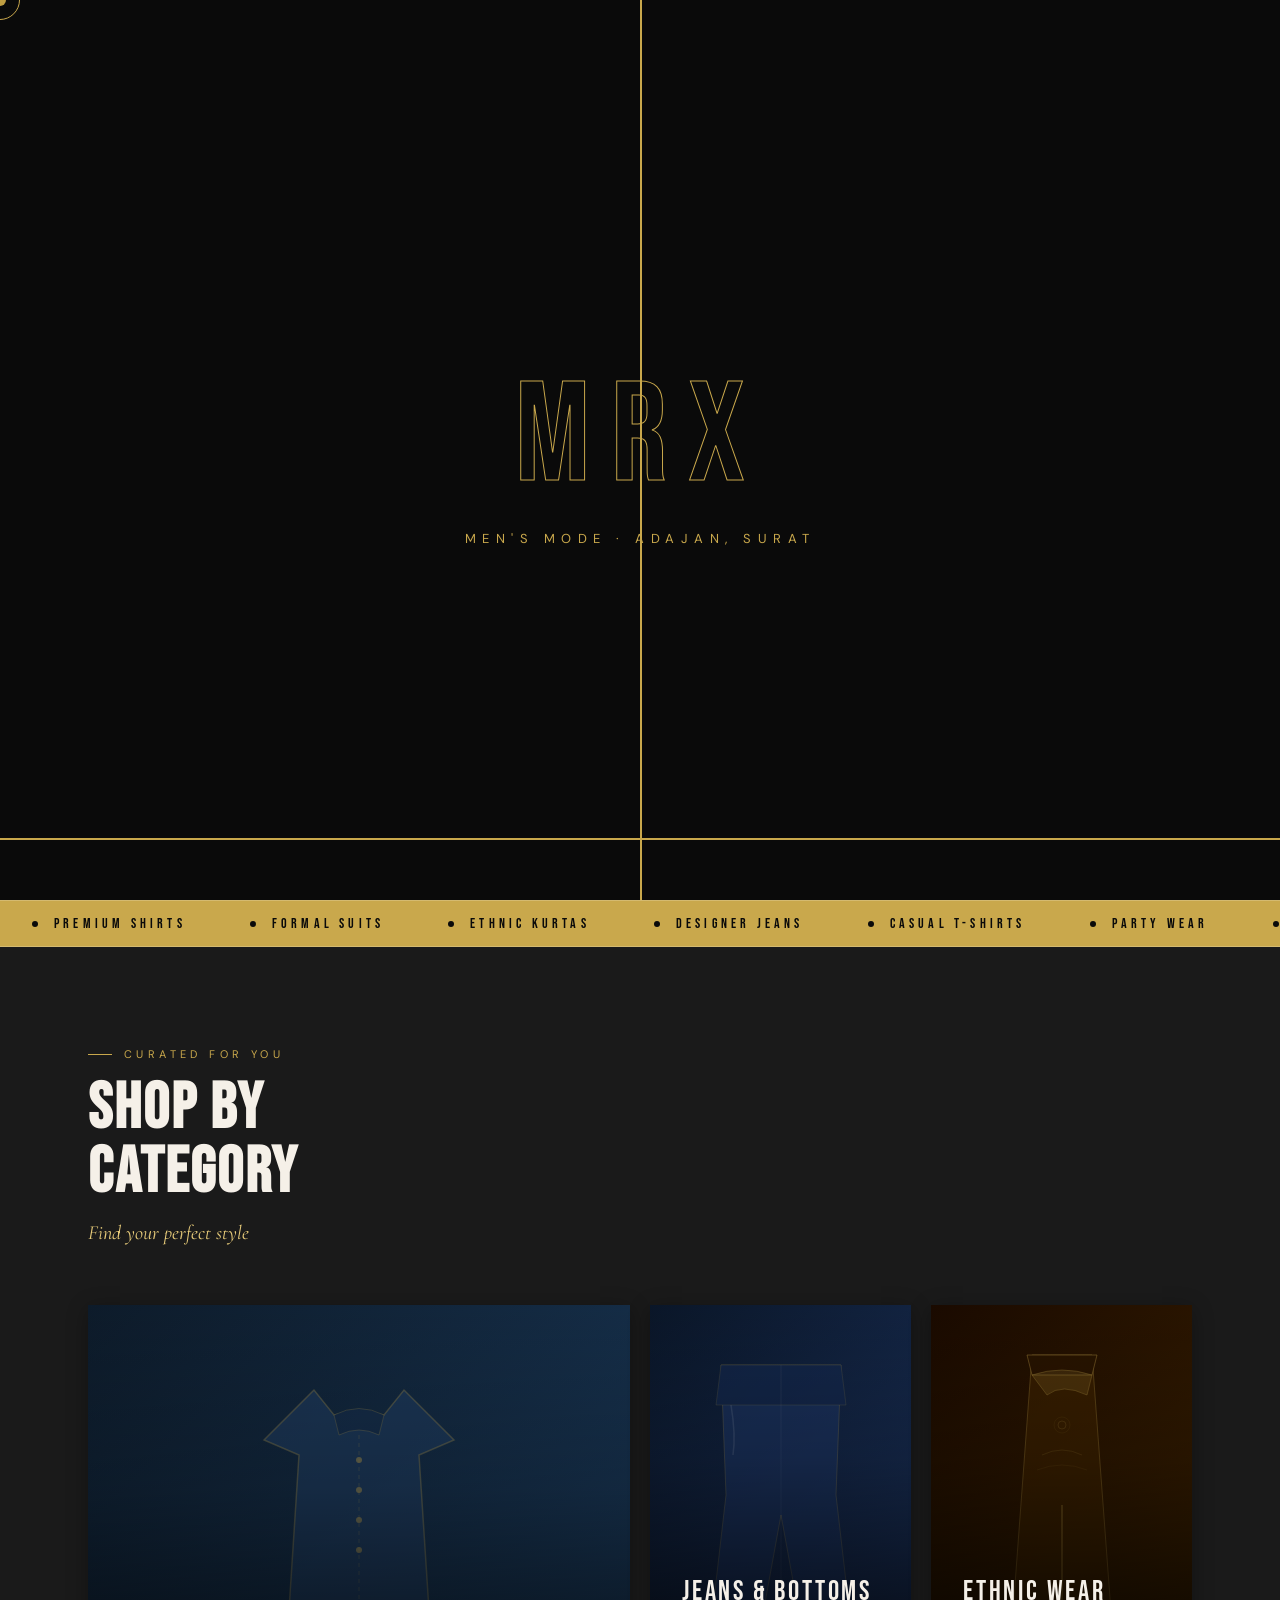
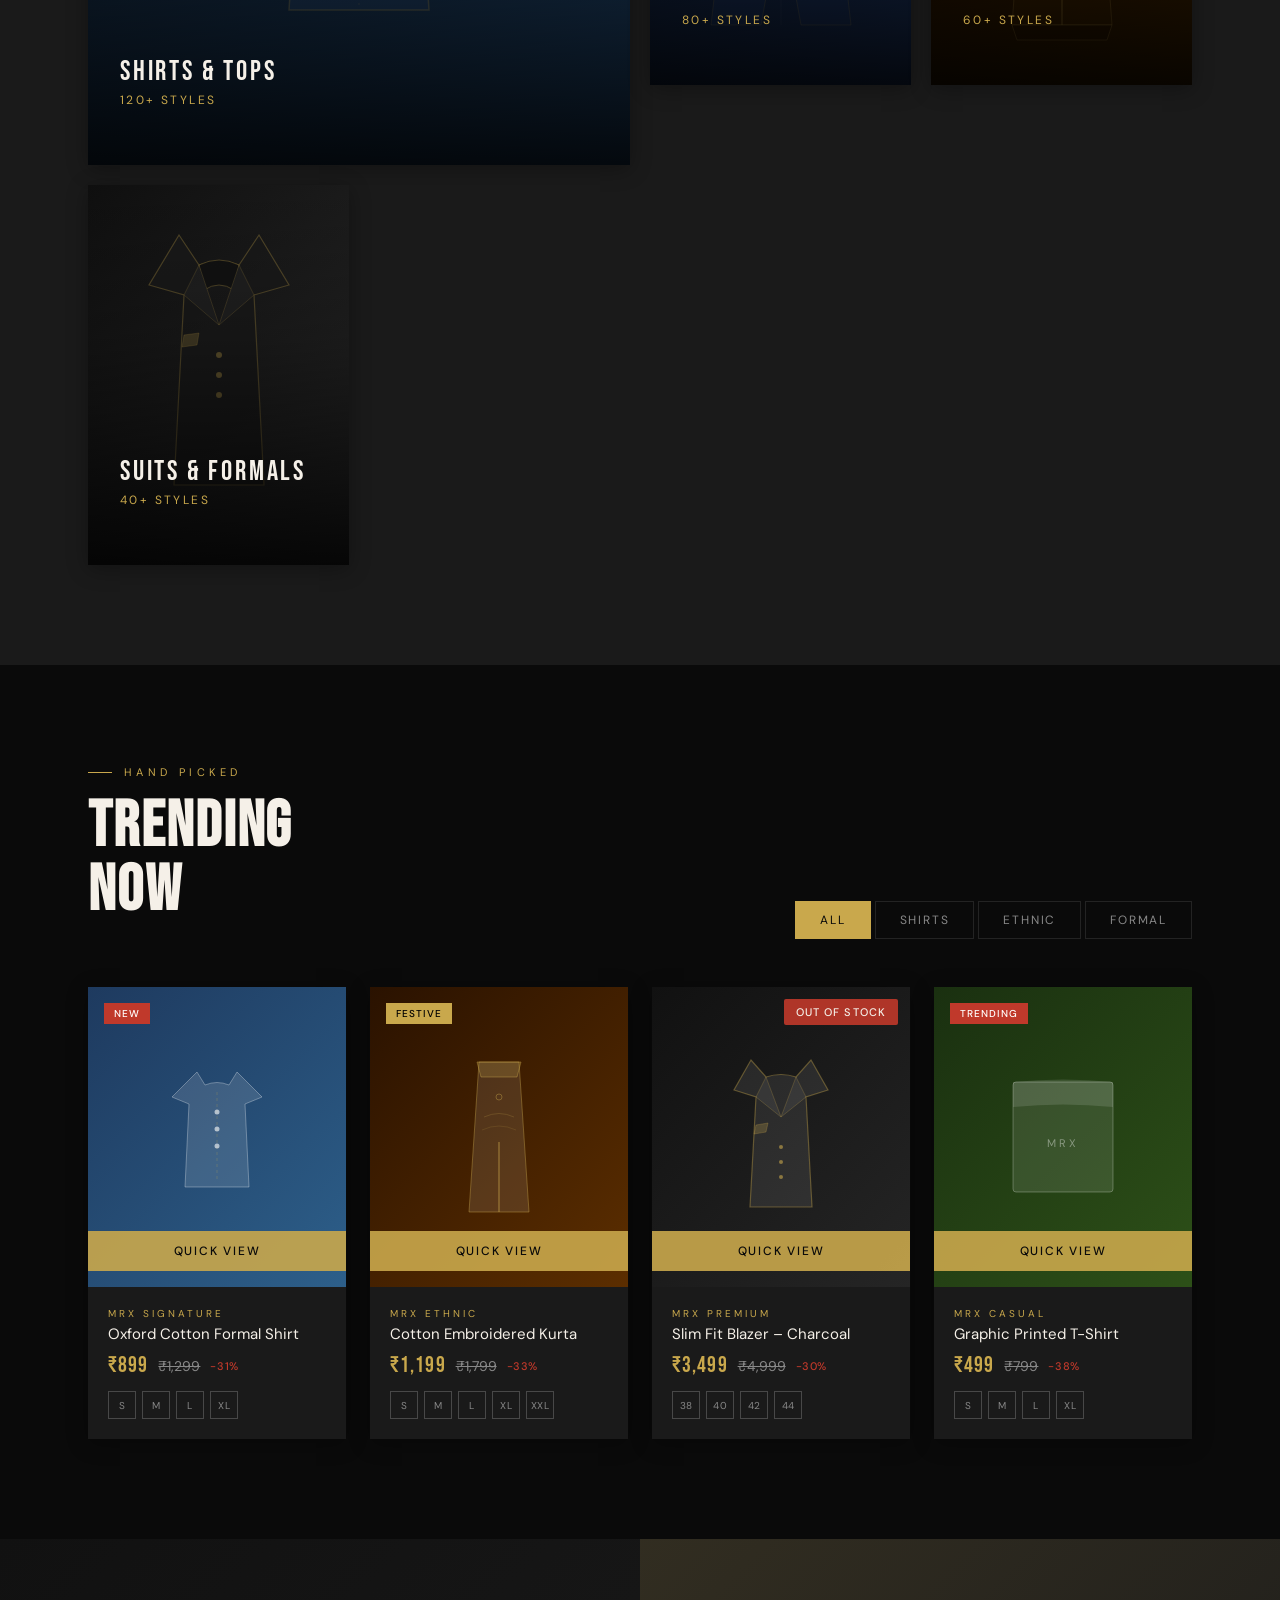
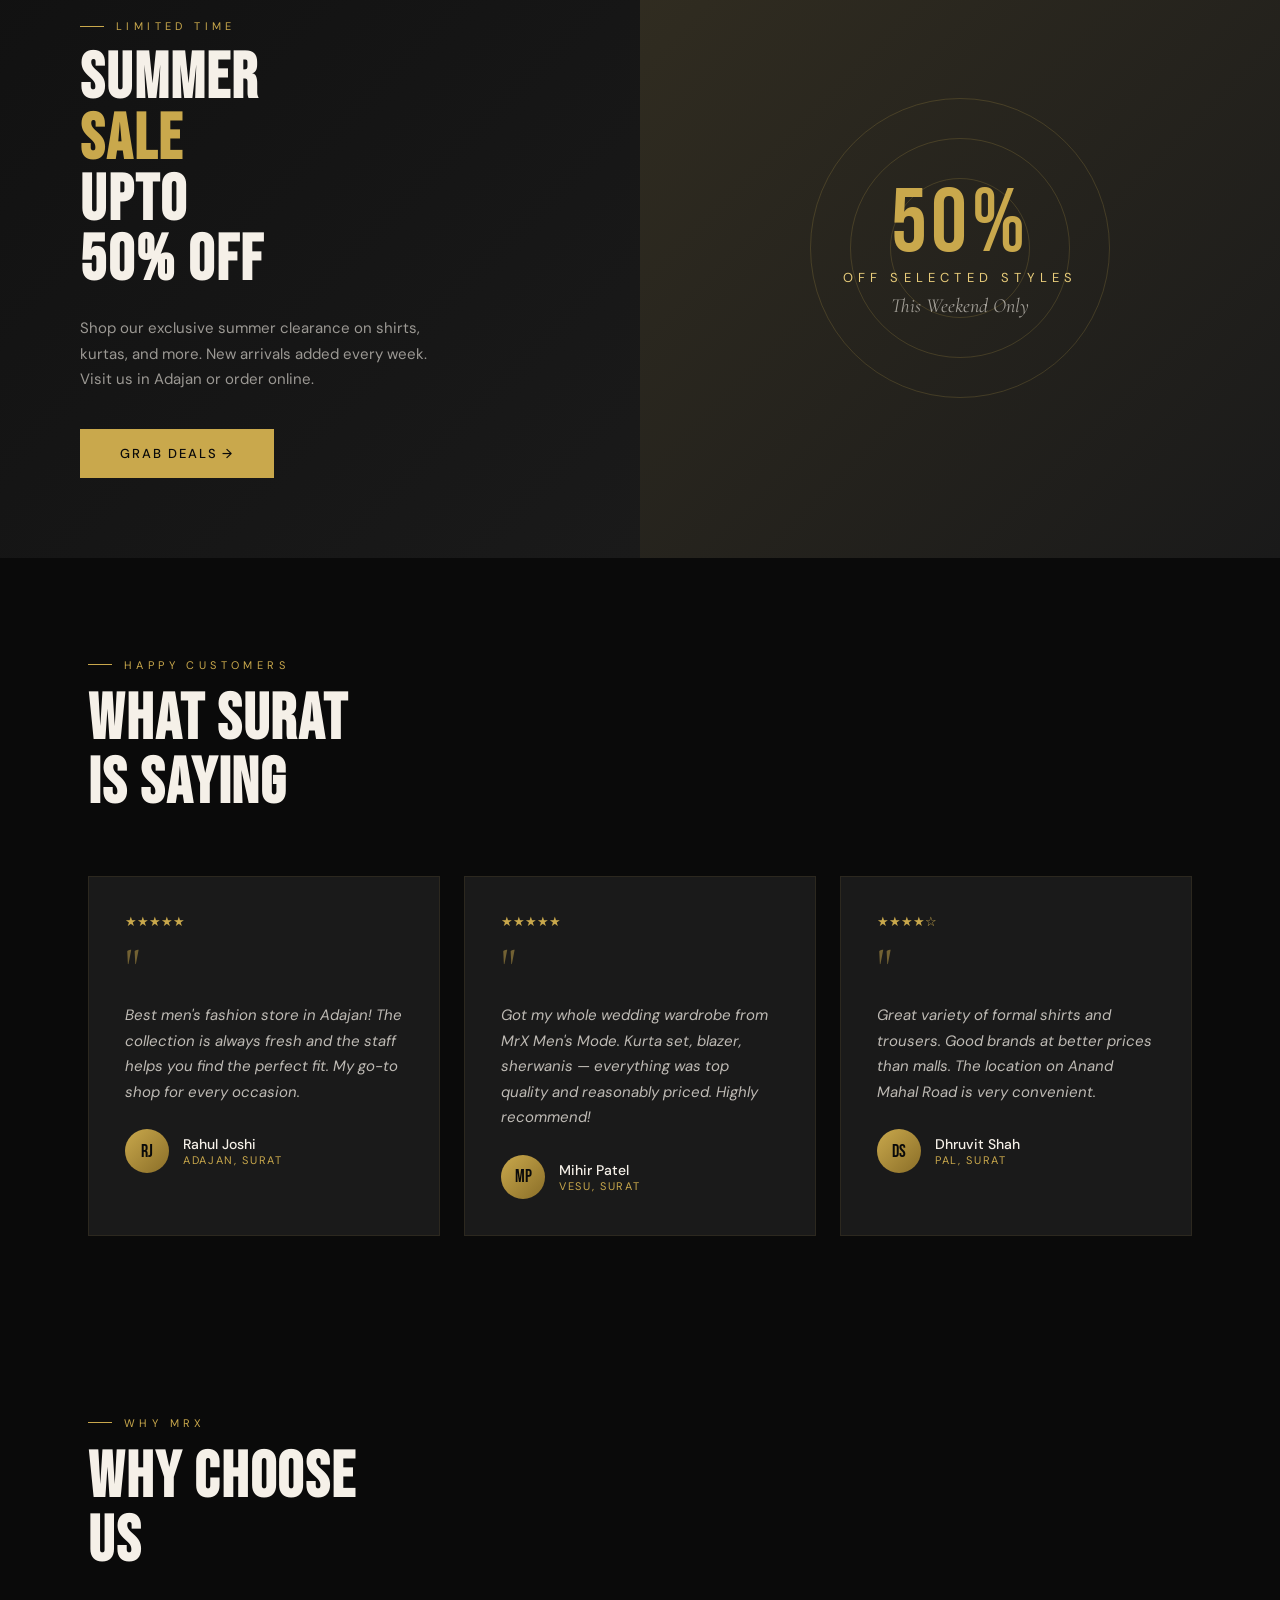
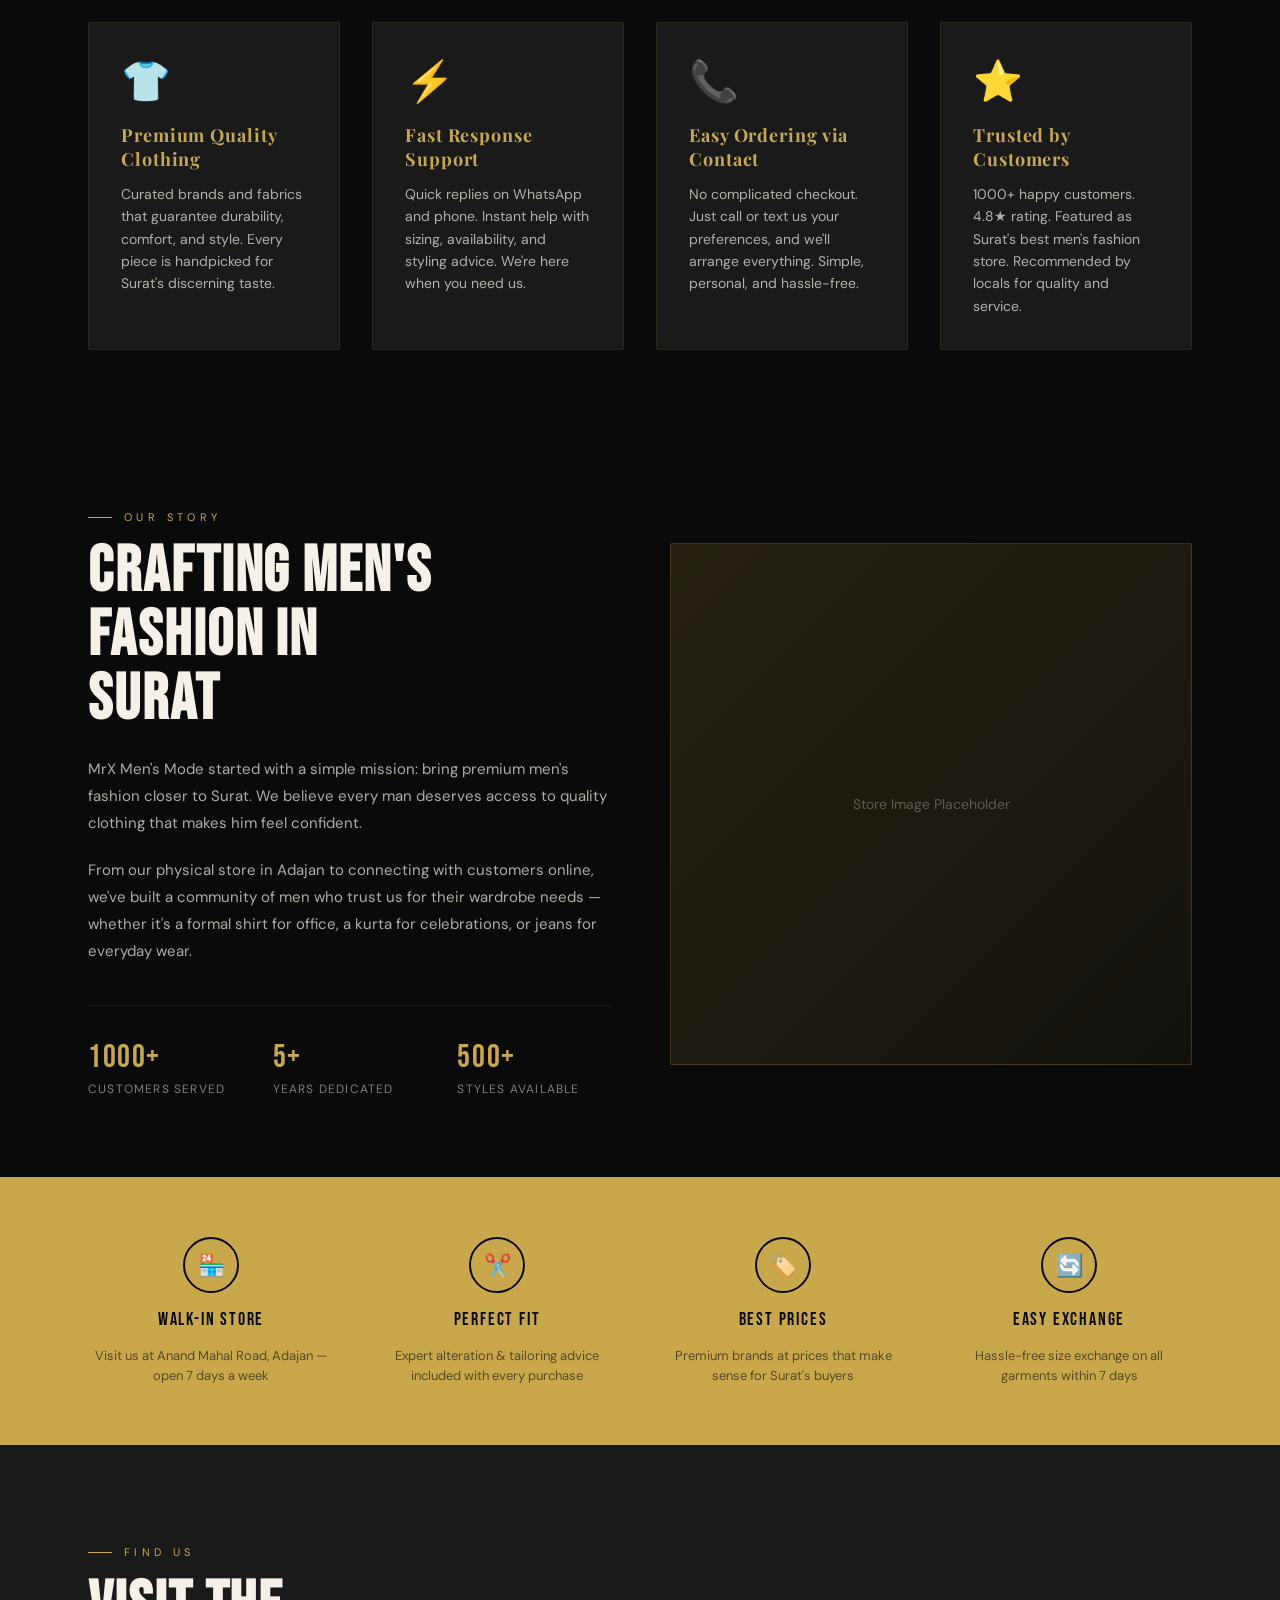
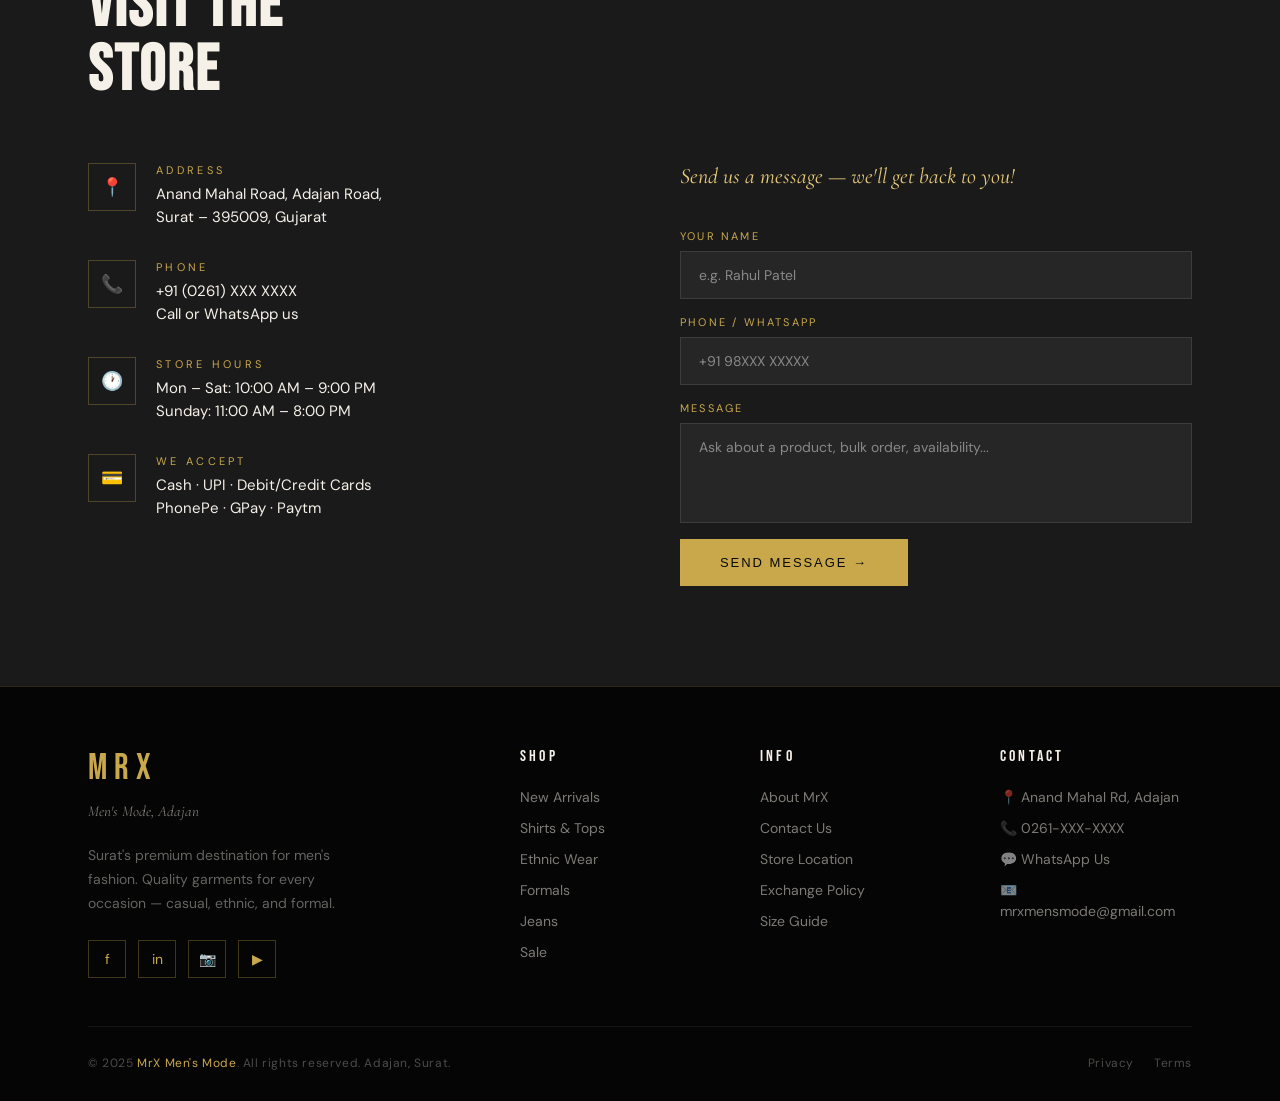
<file: index.html>
<!DOCTYPE html>
<html lang="en">

<head>
  <meta charset="UTF-8">
  <meta name="viewport" content="width=device-width, initial-scale=1.0">
  <title>MrX Men's Mode – Adajan, Surat</title>
  <link rel="preconnect" href="https://fonts.googleapis.com">
  <link rel="preconnect" href="https://fonts.gstatic.com" crossorigin>
  <link
    href="https://fonts.googleapis.com/css2?family=Playfair+Display:wght@400;700;900&family=Bebas+Neue&family=DM+Sans:wght@300;400;500&family=Cormorant+Garamond:ital,wght@0,300;0,600;1,300&display=swap"
    rel="stylesheet">
  <link rel="stylesheet" href="style.css">
</head>

<body>

  <!-- Custom Cursor -->
  <div class="cursor" id="cursor"></div>
  <div class="cursor-ring" id="cursorRing"></div>

  <!-- Scroll to Top Button -->
  <button id="scrollToTop" class="scroll-to-top" onclick="scrollToTop()">↑</button>

  <!-- WhatsApp Button -->
  <a href="https://wa.me/919876543210" target="_blank" class="whatsapp-btn" title="Chat with us on WhatsApp">
    <svg width="24" height="24" viewBox="0 0 24 24" fill="currentColor">
      <path
        d="M17.472 14.382c-.297-.149-1.758-.867-2.03-.967-.273-.099-.471-.148-.67.15-.197.297-.767.966-.94 1.164-.173.199-.347.223-.644.075-.297-.15-1.255-.463-2.39-1.475-.883-.788-1.48-1.761-1.653-2.059-.173-.297-.018-.458.13-.606.134-.133.297-.347.446-.52.149-.174.198-.298.298-.497.099-.198.05-.371-.025-.52-.075-.149-.669-1.612-.916-2.207-.242-.579-.487-.5-.67-.51-.173-.008-.371-.01-.57-.01-.198 0-.52.074-.792.372-.272.297-1.04 1.016-1.04 2.479 0 1.462 1.065 2.875 1.213 3.074.149.198 2.096 3.2 5.076 4.487.709.306 1.262.489 1.694.625.712.227 1.36.195 1.871.118.571-.085 1.758-.719 2.006-1.413.248-.694.248-1.289.173-1.413-.074-.124-.272-.198-.57-.347m-5.421-7.403h-.004c-1.022 0-2.022-.312-2.847-.903C5.597 4.31 4.74 2.91 4.74 1.352c0-1.56.856-3.019 2.313-3.746 1.457-.727 3.332-.727 4.789 0 1.457.727 2.313 2.186 2.313 3.746 0 1.559-.856 3.019-2.312 3.746-1.457.727-3.332.727-4.79 0" />
    </svg>
  </a>

  <!-- LOADER -->
  <div id="loader">
    <div class="loader-curtain" id="loaderCurtain"></div>
    <div class="loader-line" style="left:50%"></div>
    <div class="loader-brand">MrX</div>
    <div class="loader-sub">Men's Mode · Adajan, Surat</div>
    <div class="loader-progress"></div>
  </div>

  <!-- NAV -->
  <nav>
    <div class="nav-blur"></div>
    <a href="#" class="nav-logo">MrX <span>Men's</span></a>
    <ul class="nav-links">
      <li><a href="#categories">Collections</a></li>
      <li><a href="#products">Shop</a></li>
      <li><a href="#testimonials">Reviews</a></li>
      <li><a href="#contact">Contact</a></li>
    </ul>
    <button class="nav-menu-toggle" id="menuToggle">☰</button>
  </nav>

  <!-- HERO -->
  <section id="hero">
    <div class="hero-left">
      <div class="hero-tag">New Collection 2025</div>
      <h1 class="hero-title">
        DRESS<br>
        <span class="gold">YOUR</span><br>
        BEST
      </h1>
      <div class="hero-italic">Mode. Style. Confidence.</div>
      <p class="hero-desc">
        Surat's finest men's fashion destination. From premium shirts and ethnic kurtas to sharp formals — curated for
        the modern Gujarati man.
      </p>
      <div class="hero-ctas">
        <a href="#products" class="btn-primary"><span>Shop Now</span></a>
        <a href="#categories" class="btn-secondary">
          View Collections
          <svg width="16" height="10" viewBox="0 0 16 10" fill="none">
            <path d="M0 5H14M10 1L14 5L10 9" stroke="currentColor" stroke-width="1.5" />
          </svg>
        </a>
      </div>
      <div class="hero-stats">
        <div class="stat-item">
          <span class="stat-num">500+</span>
          <span class="stat-label">Styles</span>
        </div>
        <div class="stat-item">
          <span class="stat-num">12+</span>
          <span class="stat-label">Brands</span>
        </div>
        <div class="stat-item">
          <span class="stat-num">4.8★</span>
          <span class="stat-label">Rating</span>
        </div>
      </div>
    </div>
    <div class="hero-right">
      <div class="hero-img-container">
        <div class="clothing-showcase">
          <!-- Shirt Card 1 - Main -->
          <div class="cloth-card" style="position:relative; transform:none; opacity:1; z-index:3;">
            <div class="shirt-graphic shirt-1">
              <svg width="100" height="120" viewBox="0 0 100 120" fill="none">
                <path d="M30 10 L10 30 L25 35 L20 80 L80 80 L75 35 L90 30 L70 10 L60 20 Q50 15 40 20 Z"
                  fill="rgba(255,255,255,0.15)" stroke="rgba(255,255,255,0.3)" stroke-width="1" />
                <rect x="40" y="10" width="20" height="20" rx="10" fill="rgba(255,255,255,0.05)"
                  stroke="rgba(255,255,255,0.2)" stroke-width="1" />
                <line x1="50" y1="30" x2="50" y2="75" stroke="rgba(201,168,76,0.5)" stroke-width="0.5" />
              </svg>
              <span class="shirt-tag">PREMIUM SHIRT</span>
              MrX Collection
            </div>
          </div>
          <!-- Shirt Card 2 -->
          <div class="cloth-card" style="z-index:2;">
            <div class="shirt-graphic shirt-2">
              <svg width="80" height="100" viewBox="0 0 80 100" fill="none">
                <rect x="10" y="5" width="60" height="90" rx="2" fill="rgba(255,255,255,0.1)"
                  stroke="rgba(255,255,255,0.2)" stroke-width="1" />
                <rect x="10" y="5" width="60" height="12" fill="rgba(255,255,255,0.15)" />
                <line x1="15" y1="25" x2="65" y2="25" stroke="rgba(255,255,255,0.1)" stroke-width="0.5" />
                <line x1="15" y1="35" x2="65" y2="35" stroke="rgba(255,255,255,0.1)" stroke-width="0.5" />
              </svg>
              <span class="shirt-tag">KURTA</span>
            </div>
          </div>
          <!-- Card 3 -->
          <div class="cloth-card" style="z-index:1;">
            <div class="shirt-graphic shirt-3">
              <svg width="80" height="100" viewBox="0 0 80 100" fill="none">
                <path d="M15 10 L15 90 L65 90 L65 10 Z" fill="rgba(255,255,255,0.08)" stroke="rgba(255,255,255,0.15)"
                  stroke-width="1" />
                <path d="M15 10 Q40 5 65 10" stroke="rgba(201,168,76,0.4)" stroke-width="1" fill="none" />
                <rect x="28" y="88" width="24" height="6" fill="rgba(255,255,255,0.1)" />
              </svg>
              <span class="shirt-tag">TROUSERS</span>
            </div>
          </div>
        </div>
        <div class="hero-overlay"></div>
      </div>
      <div class="hero-badge">
        <div class="hero-badge-inner">NEW<br>2025<br>★</div>
      </div>
    </div>
    <div class="scroll-hint">
      <span>Scroll</span>
      <div class="scroll-line"></div>
    </div>
  </section>

  <!-- MARQUEE -->
  <div class="marquee-wrapper">
    <div class="marquee-track" id="marquee">
      <div class="marquee-item"><span class="marquee-dot"></span> Premium Shirts</div>
      <div class="marquee-item"><span class="marquee-dot"></span> Formal Suits</div>
      <div class="marquee-item"><span class="marquee-dot"></span> Ethnic Kurtas</div>
      <div class="marquee-item"><span class="marquee-dot"></span> Designer Jeans</div>
      <div class="marquee-item"><span class="marquee-dot"></span> Casual T-Shirts</div>
      <div class="marquee-item"><span class="marquee-dot"></span> Party Wear</div>
      <div class="marquee-item"><span class="marquee-dot"></span> Winter Collection</div>
      <div class="marquee-item"><span class="marquee-dot"></span> Accessories</div>
      <div class="marquee-item"><span class="marquee-dot"></span> Premium Shirts</div>
      <div class="marquee-item"><span class="marquee-dot"></span> Formal Suits</div>
      <div class="marquee-item"><span class="marquee-dot"></span> Ethnic Kurtas</div>
      <div class="marquee-item"><span class="marquee-dot"></span> Designer Jeans</div>
      <div class="marquee-item"><span class="marquee-dot"></span> Casual T-Shirts</div>
      <div class="marquee-item"><span class="marquee-dot"></span> Party Wear</div>
      <div class="marquee-item"><span class="marquee-dot"></span> Winter Collection</div>
      <div class="marquee-item"><span class="marquee-dot"></span> Accessories</div>
    </div>
  </div>

  <!-- CATEGORIES -->
  <section id="categories">
    <div class="container">
      <div class="section-tag reveal">Curated For You</div>
      <h2 class="section-title reveal">SHOP BY<br>CATEGORY</h2>
      <div class="section-sub reveal">Find your perfect style</div>

      <div class="categories-grid">
        <!-- Featured: Shirts -->
        <div class="cat-card reveal">
          <div class="cat-bg">
            <div class="cat-illus cat-illus-shirts">
              <!-- Animated shirt illustration -->
              <svg width="250" height="350" viewBox="0 0 250 350" fill="none" opacity="0.7">
                <path d="M80 30 L30 80 L65 95 L55 250 L195 250 L185 95 L220 80 L170 30 L150 55 Q125 48 100 55 Z"
                  fill="#1e3a5c" stroke="rgba(201,168,76,0.4)" stroke-width="1.5" />
                <path d="M100 55 Q125 42 150 55 L145 75 Q125 65 105 75 Z" fill="#152d4a" stroke="rgba(201,168,76,0.3)"
                  stroke-width="1" />
                <line x1="125" y1="75" x2="125" y2="245" stroke="rgba(201,168,76,0.3)" stroke-width="0.8"
                  stroke-dasharray="4 4" />
                <circle cx="125" cy="100" r="3" fill="rgba(201,168,76,0.6)" />
                <circle cx="125" cy="130" r="3" fill="rgba(201,168,76,0.6)" />
                <circle cx="125" cy="160" r="3" fill="rgba(201,168,76,0.6)" />
                <circle cx="125" cy="190" r="3" fill="rgba(201,168,76,0.6)" />
              </svg>
            </div>
          </div>
          <div class="cat-overlay"></div>
          <div class="cat-content">
            <div class="cat-name">SHIRTS & TOPS</div>
            <div class="cat-count">120+ Styles</div>
            <div class="cat-arrow">Shop Now →</div>
          </div>
        </div>

        <!-- Jeans -->
        <div class="cat-card reveal delay-1">
          <div class="cat-bg">
            <div class="cat-illus cat-illus-jeans">
              <svg width="160" height="280" viewBox="0 0 160 280" fill="none" opacity="0.7">
                <path d="M20 10 L25 140 L10 270 L60 270 L80 160 L100 270 L150 270 L135 140 L140 10 Z" fill="#1c3461"
                  stroke="rgba(201,168,76,0.3)" stroke-width="1" />
                <path d="M20 10 L140 10 L145 50 L15 50 Z" fill="#14284d" stroke="rgba(201,168,76,0.2)"
                  stroke-width="1" />
                <line x1="80" y1="10" x2="80" y2="270" stroke="rgba(255,255,255,0.08)" stroke-width="1" />
                <path d="M30 50 Q35 80 32 100" stroke="rgba(255,255,255,0.15)" stroke-width="1.5" fill="none" />
              </svg>
            </div>
          </div>
          <div class="cat-overlay"></div>
          <div class="cat-content">
            <div class="cat-name">JEANS & BOTTOMS</div>
            <div class="cat-count">80+ Styles</div>
            <div class="cat-arrow">Shop Now →</div>
          </div>
        </div>

        <!-- Ethnic -->
        <div class="cat-card reveal delay-2">
          <div class="cat-bg">
            <div class="cat-illus cat-illus-ethnic">
              <svg width="180" height="300" viewBox="0 0 180 300" fill="none" opacity="0.7">
                <path d="M60 10 L40 280 L90 280 L90 160 L90 280 L140 280 L120 10 Z" fill="#3d2200"
                  stroke="rgba(201,168,76,0.4)" stroke-width="1" />
                <path d="M55 10 L125 10 L120 30 L60 30 Z" fill="#2a1500" stroke="rgba(201,168,76,0.5)"
                  stroke-width="1" />
                <path d="M40 280 L140 280 L135 295 L45 295 Z" fill="#2a1500" stroke="rgba(201,168,76,0.4)"
                  stroke-width="1" />
                <path d="M60 30 Q90 20 120 30 L115 50 Q90 38 75 50 Z" fill="rgba(201,168,76,0.2)"
                  stroke="rgba(201,168,76,0.5)" stroke-width="0.8" />
                <!-- Pattern details -->
                <circle cx="90" cy="80" r="4" fill="none" stroke="rgba(201,168,76,0.3)" stroke-width="0.8" />
                <circle cx="90" cy="80" r="8" fill="none" stroke="rgba(201,168,76,0.2)" stroke-width="0.5" />
                <path d="M70 110 Q90 100 110 110" stroke="rgba(201,168,76,0.25)" stroke-width="0.8" fill="none" />
                <path d="M65 125 Q90 115 115 125" stroke="rgba(201,168,76,0.2)" stroke-width="0.6" fill="none" />
              </svg>
            </div>
          </div>
          <div class="cat-overlay"></div>
          <div class="cat-content">
            <div class="cat-name">ETHNIC WEAR</div>
            <div class="cat-count">60+ Styles</div>
            <div class="cat-arrow">Shop Now →</div>
          </div>
        </div>

        <!-- Suits -->
        <div class="cat-card reveal delay-3">
          <div class="cat-bg">
            <div class="cat-illus cat-illus-suits">
              <svg width="200" height="300" viewBox="0 0 200 300" fill="none" opacity="0.8">
                <path d="M60 10 L30 60 L65 70 L55 260 L145 260 L135 70 L170 60 L140 10 L120 40 Q100 32 80 40 Z"
                  fill="#1a1a1a" stroke="rgba(201,168,76,0.4)" stroke-width="1.2" />
                <path d="M80 40 Q100 30 120 40 L115 65 Q100 55 85 65 Z" fill="#111" stroke="rgba(201,168,76,0.4)"
                  stroke-width="1" />
                <!-- Lapels -->
                <path d="M80 40 L65 70 L100 100 Z" fill="#222" stroke="rgba(201,168,76,0.3)" stroke-width="0.8" />
                <path d="M120 40 L135 70 L100 100 Z" fill="#222" stroke="rgba(201,168,76,0.3)" stroke-width="0.8" />
                <!-- Pocket square -->
                <path d="M65 110 L80 108 L78 120 L63 122 Z" fill="rgba(201,168,76,0.3)" stroke="rgba(201,168,76,0.5)"
                  stroke-width="0.5" />
                <!-- Buttons -->
                <circle cx="100" cy="130" r="3" fill="rgba(201,168,76,0.5)" />
                <circle cx="100" cy="150" r="3" fill="rgba(201,168,76,0.5)" />
                <circle cx="100" cy="170" r="3" fill="rgba(201,168,76,0.5)" />
              </svg>
            </div>
          </div>
          <div class="cat-overlay"></div>
          <div class="cat-content">
            <div class="cat-name">SUITS & FORMALS</div>
            <div class="cat-count">40+ Styles</div>
            <div class="cat-arrow">Shop Now →</div>
          </div>
        </div>
      </div>
    </div>
  </section>

  <!-- PRODUCTS -->
  <section id="products">
    <div class="container">
      <div class="products-header">
        <div>
          <div class="section-tag reveal">Hand Picked</div>
          <h2 class="section-title reveal">TRENDING<br>NOW</h2>
        </div>
        <div class="filter-tabs reveal">
          <button class="filter-tab active" onclick="filterProducts(this, 'all')">All</button>
          <button class="filter-tab" onclick="filterProducts(this, 'shirts')">Shirts</button>
          <button class="filter-tab" onclick="filterProducts(this, 'ethnic')">Ethnic</button>
          <button class="filter-tab" onclick="filterProducts(this, 'formal')">Formal</button>
        </div>
      </div>

      <div class="products-grid" id="productsGrid">
        <!-- Product 1 -->
        <div class="product-card reveal" data-cat="shirts">
          <div class="product-img">
            <div class="product-img-bg"
              style="background: linear-gradient(135deg, #1e3a5f, #2d5f8a); width:100%; height:100%; display:flex; align-items:center; justify-content:center;">
              <svg width="120" height="160" viewBox="0 0 120 160" fill="none">
                <path d="M40 15 L15 40 L32 47 L28 130 L92 130 L88 47 L105 40 L80 15 L72 28 Q60 23 48 28 Z"
                  fill="rgba(255,255,255,0.12)" stroke="rgba(255,255,255,0.3)" stroke-width="1" />
                <line x1="60" y1="35" x2="60" y2="125" stroke="rgba(201,168,76,0.4)" stroke-width="0.6"
                  stroke-dasharray="3 3" />
                <circle cx="60" cy="55" r="2.5" fill="rgba(255,255,255,0.6)" />
                <circle cx="60" cy="72" r="2.5" fill="rgba(255,255,255,0.6)" />
                <circle cx="60" cy="89" r="2.5" fill="rgba(255,255,255,0.6)" />
              </svg>
            </div>
            <div class="product-tag-badge">New</div>
            <button class="product-wishlist">♡</button>
            <button class="product-quick-view"
              onclick="openQuickView({name: 'Oxford Cotton Formal Shirt', price: '₹899', oldPrice: '₹1,299', description: 'Premium cotton formal shirt with perfect fit. Available in sizes S-XL. Great for office wear and formal occasions.', sizes: ['S', 'M', 'L', 'XL'], image: 'gradient(135deg, #1e3a5f, #2d5f8a)'})">Quick
              View</button>
            <button class="product-contact-btn"
              onclick="openContactModal({name: 'Oxford Cotton Formal Shirt', price: '₹899', image: 'gradient(135deg, #1e3a5f, #2d5f8a)'})">Check
              Availability</button>
          </div>
          <div class="product-info">
            <div class="product-brand">MrX Signature</div>
            <div class="product-name">Oxford Cotton Formal Shirt</div>
            <div class="product-price">
              <span class="price-current">₹899</span>
              <span class="price-old">₹1,299</span>
              <span class="price-discount">-31%</span>
            </div>
            <div class="product-sizes">
              <div class="size-dot">S</div>
              <div class="size-dot">M</div>
              <div class="size-dot">L</div>
              <div class="size-dot">XL</div>
            </div>
          </div>
        </div>

        <!-- Product 2 -->
        <div class="product-card reveal delay-1" data-cat="ethnic">
          <div class="product-img">
            <div class="product-img-bg"
              style="background: linear-gradient(135deg, #2a1200, #5c2e00); width:100%; height:100%; display:flex; align-items:center; justify-content:center;">
              <svg width="100" height="170" viewBox="0 0 100 170" fill="none">
                <path d="M30 10 L20 160 L50 160 L50 90 L50 160 L80 160 L70 10 Z" fill="rgba(255,255,255,0.1)"
                  stroke="rgba(201,168,76,0.4)" stroke-width="1" />
                <path d="M28 10 L72 10 L68 25 L32 25 Z" fill="rgba(201,168,76,0.2)" stroke="rgba(201,168,76,0.5)"
                  stroke-width="0.8" />
                <circle cx="50" cy="45" r="3" fill="none" stroke="rgba(201,168,76,0.5)" stroke-width="0.8" />
                <path d="M35 65 Q50 58 65 65" stroke="rgba(201,168,76,0.3)" stroke-width="0.7" fill="none" />
                <path d="M33 78 Q50 70 67 78" stroke="rgba(201,168,76,0.25)" stroke-width="0.6" fill="none" />
              </svg>
            </div>
            <div class="product-tag-badge" style="background:#c9a84c; color:#000;">Festive</div>
            <button class="product-wishlist">♡</button>
            <button class="product-quick-view"
              onclick="openQuickView({name: 'Cotton Embroidered Kurta', price: '₹1,199', oldPrice: '₹1,799', description: 'Premium cotton kurta with hand embroidery. Perfect for festivals and celebrations. Available in sizes S-XXL. Premium embroidered design.', sizes: ['S', 'M', 'L', 'XL', 'XXL'], image: 'gradient(135deg, #2a1200, #5c2e00)'})">Quick
              View</button>
            <button class="product-contact-btn"
              onclick="openContactModal({name: 'Cotton Embroidered Kurta', price: '₹1,199', image: 'gradient(135deg, #2a1200, #5c2e00)'})">Check
              Availability</button>
          </div>
          <div class="product-info">
            <div class="product-brand">MrX Ethnic</div>
            <div class="product-name">Cotton Embroidered Kurta</div>
            <div class="product-price">
              <span class="price-current">₹1,199</span>
              <span class="price-old">₹1,799</span>
              <span class="price-discount">-33%</span>
            </div>
            <div class="product-sizes">
              <div class="size-dot">S</div>
              <div class="size-dot">M</div>
              <div class="size-dot">L</div>
              <div class="size-dot">XL</div>
              <div class="size-dot">XXL</div>
            </div>
          </div>
        </div>

        <!-- Product 3 -->
        <div class="product-card reveal delay-2" data-cat="formal">
          <div class="product-img">
            <div class="product-img-bg"
              style="background: linear-gradient(135deg, #111, #252525); width:100%; height:100%; display:flex; align-items:center; justify-content:center;">
              <svg width="130" height="170" viewBox="0 0 130 170" fill="none">
                <path d="M35 8 L18 38 L40 45 L34 155 L96 155 L90 45 L112 38 L95 8 L80 25 Q65 20 50 25 Z"
                  fill="rgba(255,255,255,0.08)" stroke="rgba(201,168,76,0.4)" stroke-width="1.2" />
                <path d="M50 25 L40 45 L65 65 Z" fill="rgba(255,255,255,0.06)" stroke="rgba(201,168,76,0.3)"
                  stroke-width="0.8" />
                <path d="M80 25 L90 45 L65 65 Z" fill="rgba(255,255,255,0.06)" stroke="rgba(201,168,76,0.3)"
                  stroke-width="0.8" />
                <path d="M40 73 L52 71 L50 80 L38 82 Z" fill="rgba(201,168,76,0.25)" stroke="rgba(201,168,76,0.5)"
                  stroke-width="0.5" />
                <circle cx="65" cy="95" r="2" fill="rgba(201,168,76,0.6)" />
                <circle cx="65" cy="110" r="2" fill="rgba(201,168,76,0.6)" />
                <circle cx="65" cy="125" r="2" fill="rgba(201,168,76,0.6)" />
              </svg>
            </div>
            <div class="product-out-of-stock">Out of Stock</div>
            <button class="product-wishlist">♡</button>
            <button class="product-quick-view"
              onclick="openQuickView({name: 'Slim Fit Blazer – Charcoal', price: '₹3,499', oldPrice: '₹4,999', description: 'Premium wool-blend slim fit blazer. Perfect for formal events and professional wear. Sizes 38-44. Coming back in stock soon!', sizes: ['38', '40', '42', '44'], image: 'gradient(135deg, #111, #252525)'})">Quick
              View</button>
            <button class="product-contact-btn"
              onclick="openContactModal({name: 'Slim Fit Blazer – Charcoal', price: '₹3,499', image: 'gradient(135deg, #111, #252525)'})">Notify
              Me</button>
          </div>
          <div class="product-info">
            <div class="product-brand">MrX Premium</div>
            <div class="product-name">Slim Fit Blazer – Charcoal</div>
            <div class="product-price">
              <span class="price-current">₹3,499</span>
              <span class="price-old">₹4,999</span>
              <span class="price-discount">-30%</span>
            </div>
            <div class="product-sizes">
              <div class="size-dot">38</div>
              <div class="size-dot">40</div>
              <div class="size-dot">42</div>
              <div class="size-dot">44</div>
            </div>
          </div>
        </div>

        <!-- Product 4 -->
        <div class="product-card reveal delay-3" data-cat="shirts">
          <div class="product-img">
            <div class="product-img-bg"
              style="background: linear-gradient(135deg, #1a3010, #2d5018); width:100%; height:100%; display:flex; align-items:center; justify-content:center;">
              <svg width="120" height="130" viewBox="0 0 120 130" fill="none">
                <rect x="10" y="10" width="100" height="110" rx="3" fill="rgba(255,255,255,0.1)"
                  stroke="rgba(255,255,255,0.25)" stroke-width="1" />
                <path d="M10 10 Q60 5 110 10 L110 35 Q60 30 10 35 Z" fill="rgba(255,255,255,0.12)" />
                <text x="60" y="75" text-anchor="middle" fill="rgba(255,255,255,0.4)" font-size="11"
                  font-family="DM Sans" letter-spacing="3">MRX</text>
              </svg>
            </div>
            <div class="product-tag-badge">Trending</div>
            <button class="product-wishlist">♡</button>
            <button class="product-quick-view"
              onclick="openQuickView({name: 'Graphic Printed T-Shirt', price: '₹499', oldPrice: '₹799', description: 'Comfortable and stylish graphic printed t-shirt. Premium cotton blend. Perfect for casual wear. Available in sizes S-XL with exclusive MrX design.', sizes: ['S', 'M', 'L', 'XL'], image: 'gradient(135deg, #1a3010, #2d5018)'})">Quick
              View</button>
            <button class="product-contact-btn"
              onclick="openContactModal({name: 'Graphic Printed T-Shirt', price: '₹499', image: 'gradient(135deg, #1a3010, #2d5018)'})">Check
              Availability</button>
          </div>
          <div class="product-info">
            <div class="product-brand">MrX Casual</div>
            <div class="product-name">Graphic Printed T-Shirt</div>
            <div class="product-price">
              <span class="price-current">₹499</span>
              <span class="price-old">₹799</span>
              <span class="price-discount">-38%</span>
            </div>
            <div class="product-sizes">
              <div class="size-dot">S</div>
              <div class="size-dot">M</div>
              <div class="size-dot">L</div>
              <div class="size-dot">XL</div>
            </div>
          </div>
        </div>
      </div>
    </div>
  </section>

  <!-- SALE BANNER -->
  <section id="banner">
    <div class="banner-inner">
      <div class="banner-content">
        <div class="section-tag reveal">Limited Time</div>
        <h2 class="banner-title reveal">
          SUMMER<br>
          <em>SALE</em>
          UPTO<br>50% OFF
        </h2>
        <p class="banner-desc reveal">
          Shop our exclusive summer clearance on shirts, kurtas, and more. New arrivals added every week. Visit us in
          Adajan or order online.
        </p>
        <a href="#products" class="btn-primary reveal" style="align-self:flex-start;"><span>Grab Deals →</span></a>
      </div>
      <div class="banner-visual">
        <div class="banner-circle" style="width:300px; height:300px;"></div>
        <div class="banner-circle" style="width:220px; height:220px; animation-delay:0.5s;"></div>
        <div class="banner-circle" style="width:140px; height:140px; animation-delay:1s;"></div>
        <div style="text-align:center; z-index:2; position:relative;">
          <div
            style="font-family:'Bebas Neue',sans-serif; font-size:90px; color:var(--gold); line-height:1; letter-spacing:0.05em;">
            50%</div>
          <div style="font-size:13px; letter-spacing:0.4em; text-transform:uppercase; color:var(--gold-light);">OFF
            SELECTED STYLES</div>
          <div
            style="font-family:'Cormorant Garamond',serif; font-style:italic; font-size:20px; color:rgba(245,240,232,0.6); margin-top:8px;">
            This Weekend Only</div>
        </div>
      </div>
    </div>
  </section>

  <!-- TESTIMONIALS -->
  <section id="testimonials" class="testimonials-section">
    <div class="container">
      <div class="section-tag reveal">Happy Customers</div>
      <h2 class="section-title reveal">WHAT SURAT<br>IS SAYING</h2>
      <div class="testimonials-grid">
        <div class="testimonial-card reveal">
          <div class="stars">★★★★★</div>
          <div class="testimonial-quote">"</div>
          <p class="testimonial-text">Best men's fashion store in Adajan! The collection is always fresh and the staff
            helps you find the perfect fit. My go-to shop for every occasion.</p>
          <div class="testimonial-author">
            <div class="author-avatar">RJ</div>
            <div>
              <div class="author-name">Rahul Joshi</div>
              <div class="author-loc">Adajan, Surat</div>
            </div>
          </div>
        </div>
        <div class="testimonial-card reveal delay-2">
          <div class="stars">★★★★★</div>
          <div class="testimonial-quote">"</div>
          <p class="testimonial-text">Got my whole wedding wardrobe from MrX Men's Mode. Kurta set, blazer, sherwanis —
            everything was top quality and reasonably priced. Highly recommend!</p>
          <div class="testimonial-author">
            <div class="author-avatar">MP</div>
            <div>
              <div class="author-name">Mihir Patel</div>
              <div class="author-loc">Vesu, Surat</div>
            </div>
          </div>
        </div>
        <div class="testimonial-card reveal delay-4">
          <div class="stars">★★★★☆</div>
          <div class="testimonial-quote">"</div>
          <p class="testimonial-text">Great variety of formal shirts and trousers. Good brands at better prices than
            malls. The location on Anand Mahal Road is very convenient.</p>
          <div class="testimonial-author">
            <div class="author-avatar">DS</div>
            <div>
              <div class="author-name">Dhruvit Shah</div>
              <div class="author-loc">Pal, Surat</div>
            </div>
          </div>
        </div>
      </div>
    </div>
  </section>

  <!-- WHY CHOOSE US -->
  <section id="why-us">
    <div class="container">
      <div class="section-tag reveal">Why MrX</div>
      <h2 class="section-title reveal">WHY CHOOSE<br>US</h2>
      <div class="why-us-grid">
        <div class="why-us-card reveal">
          <div class="why-us-icon">👕</div>
          <div class="why-us-title">Premium Quality Clothing</div>
          <p class="why-us-desc">Curated brands and fabrics that guarantee durability, comfort, and style. Every piece
            is handpicked for Surat's discerning taste.</p>
        </div>
        <div class="why-us-card reveal delay-1">
          <div class="why-us-icon">⚡</div>
          <div class="why-us-title">Fast Response Support</div>
          <p class="why-us-desc">Quick replies on WhatsApp and phone. Instant help with sizing, availability, and
            styling advice. We're here when you need us.</p>
        </div>
        <div class="why-us-card reveal delay-2">
          <div class="why-us-icon">📞</div>
          <div class="why-us-title">Easy Ordering via Contact</div>
          <p class="why-us-desc">No complicated checkout. Just call or text us your preferences, and we'll arrange
            everything. Simple, personal, and hassle-free.</p>
        </div>
        <div class="why-us-card reveal delay-3">
          <div class="why-us-icon">⭐</div>
          <div class="why-us-title">Trusted by Customers</div>
          <p class="why-us-desc">1000+ happy customers. 4.8★ rating. Featured as Surat's best men's fashion store.
            Recommended by locals for quality and service.</p>
        </div>
      </div>
    </div>
  </section>

  <!-- ABOUT US / BRAND STORY -->
  <section id="about-us">
    <div class="container">
      <div class="about-content">
        <div class="about-text reveal-left">
          <div class="section-tag">Our Story</div>
          <h2 class="section-title">CRAFTING MEN'S<br>FASHION IN<br>SURAT</h2>
          <p class="about-desc">
            MrX Men's Mode started with a simple mission: bring premium men's fashion closer to Surat. We believe every
            man deserves access to quality clothing that makes him feel confident.
          </p>
          <p class="about-desc">
            From our physical store in Adajan to connecting with customers online, we've built a community of men who
            trust us for their wardrobe needs — whether it's a formal shirt for office, a kurta for celebrations, or
            jeans for everyday wear.
          </p>
          <div class="about-stats">
            <div class="about-stat">
              <div class="stat-big">1000+</div>
              <div class="stat-label">Customers Served</div>
            </div>
            <div class="about-stat">
              <div class="stat-big">5+</div>
              <div class="stat-label">Years Dedicated</div>
            </div>
            <div class="about-stat">
              <div class="stat-big">500+</div>
              <div class="stat-label">Styles Available</div>
            </div>
          </div>
        </div>
        <div class="about-image reveal-right">
          <div class="about-img-box"
            style="background: linear-gradient(135deg, rgba(201,168,76,0.15), rgba(201,168,76,0.05)); border: 1px solid rgba(201,168,76,0.2); border-radius: 2px; display: flex; align-items: center; justify-content: center; color: rgba(245,240,232,0.3); font-size: 14px;">
            Store Image Placeholder
          </div>
        </div>
      </div>
    </div>
  </section>

  <!-- FEATURES -->
  <section id="features">
    <div class="container">
      <div class="features-grid">
        <div class="feature-item reveal">
          <div class="feature-icon">🏪</div>
          <div class="feature-title">Walk-In Store</div>
          <p class="feature-desc">Visit us at Anand Mahal Road, Adajan — open 7 days a week</p>
        </div>
        <div class="feature-item reveal delay-1">
          <div class="feature-icon">✂️</div>
          <div class="feature-title">Perfect Fit</div>
          <p class="feature-desc">Expert alteration & tailoring advice included with every purchase</p>
        </div>
        <div class="feature-item reveal delay-2">
          <div class="feature-icon">🏷️</div>
          <div class="feature-title">Best Prices</div>
          <p class="feature-desc">Premium brands at prices that make sense for Surat's buyers</p>
        </div>
        <div class="feature-item reveal delay-3">
          <div class="feature-icon">🔄</div>
          <div class="feature-title">Easy Exchange</div>
          <p class="feature-desc">Hassle-free size exchange on all garments within 7 days</p>
        </div>
      </div>
    </div>
  </section>

  <!-- CONTACT -->
  <section id="contact">
    <div class="container">
      <div class="section-tag reveal">Find Us</div>
      <h2 class="section-title reveal">VISIT THE<br>STORE</h2>
      <div class="contact-grid">
        <div class="contact-info reveal-left">
          <div class="contact-item">
            <div class="contact-icon">📍</div>
            <div>
              <div class="contact-label">Address</div>
              <div class="contact-value">Anand Mahal Road, Adajan Road,<br>Surat – 395009, Gujarat</div>
            </div>
          </div>
          <div class="contact-item">
            <div class="contact-icon">📞</div>
            <div>
              <div class="contact-label">Phone</div>
              <div class="contact-value">+91 (0261) XXX XXXX<br>Call or WhatsApp us</div>
            </div>
          </div>
          <div class="contact-item">
            <div class="contact-icon">🕐</div>
            <div>
              <div class="contact-label">Store Hours</div>
              <div class="contact-value">Mon – Sat: 10:00 AM – 9:00 PM<br>Sunday: 11:00 AM – 8:00 PM</div>
            </div>
          </div>
          <div class="contact-item">
            <div class="contact-icon">💳</div>
            <div>
              <div class="contact-label">We Accept</div>
              <div class="contact-value">Cash · UPI · Debit/Credit Cards<br>PhonePe · GPay · Paytm</div>
            </div>
          </div>
        </div>
        <div class="reveal-right">
          <div class="contact-form">
            <div
              style="font-family:'Cormorant Garamond',serif; font-size:22px; font-style:italic; color:var(--gold-light); margin-bottom:24px;">
              Send us a message — we'll get back to you!</div>
            <div class="form-group">
              <label class="form-label">Your Name</label>
              <input type="text" class="form-input" placeholder="e.g. Rahul Patel">
            </div>
            <div class="form-group">
              <label class="form-label">Phone / WhatsApp</label>
              <input type="tel" class="form-input" placeholder="+91 98XXX XXXXX">
            </div>
            <div class="form-group">
              <label class="form-label">Message</label>
              <textarea class="form-textarea" placeholder="Ask about a product, bulk order, availability..."></textarea>
            </div>
            <button class="btn-primary"
              style="cursor:none; border:none; align-self:flex-start; padding:16px 40px;"><span>Send Message
                →</span></button>
          </div>
        </div>
      </div>
    </div>
  </section>

  <!-- FOOTER -->
  <footer>
    <div class="container">
      <div class="footer-grid">
        <div>
          <div class="footer-brand-name">MrX</div>
          <div class="footer-brand-tagline">Men's Mode, Adajan</div>
          <p style="font-size:14px; color:rgba(245,240,232,0.4); line-height:1.7; max-width:280px; margin-bottom:24px;">
            Surat's premium destination for men's fashion. Quality garments for every occasion — casual, ethnic, and
            formal.
          </p>
          <div class="footer-social">
            <a href="#" class="social-link">f</a>
            <a href="#" class="social-link">in</a>
            <a href="#" class="social-link">📷</a>
            <a href="#" class="social-link">▶</a>
          </div>
        </div>
        <div>
          <div class="footer-heading">Shop</div>
          <ul class="footer-links">
            <li><a href="#">New Arrivals</a></li>
            <li><a href="#">Shirts & Tops</a></li>
            <li><a href="#">Ethnic Wear</a></li>
            <li><a href="#">Formals</a></li>
            <li><a href="#">Jeans</a></li>
            <li><a href="#">Sale</a></li>
          </ul>
        </div>
        <div>
          <div class="footer-heading">Info</div>
          <ul class="footer-links">
            <li><a href="#">About MrX</a></li>
            <li><a href="#">Contact Us</a></li>
            <li><a href="#">Store Location</a></li>
            <li><a href="#">Exchange Policy</a></li>
            <li><a href="#">Size Guide</a></li>
          </ul>
        </div>
        <div>
          <div class="footer-heading">Contact</div>
          <ul class="footer-links">
            <li><a href="#">📍 Anand Mahal Rd, Adajan</a></li>
            <li><a href="#">📞 0261-XXX-XXXX</a></li>
            <li><a href="#">💬 WhatsApp Us</a></li>
            <li><a href="#">📧 mrxmensmode@gmail.com</a></li>
          </ul>
        </div>
      </div>
      <div class="footer-bottom">
        <div class="footer-copy">© 2025 <span>MrX Men's Mode</span>. All rights reserved. Adajan, Surat.</div>
        <div class="footer-copy" style="display:flex; gap:20px;">
          <a href="#" style="color:rgba(245,240,232,0.3); text-decoration:none; font-size:12px;">Privacy</a>
          <a href="#" style="color:rgba(245,240,232,0.3); text-decoration:none; font-size:12px;">Terms</a>
        </div>
      </div>
    </div>
  </footer>

  <!-- QUICK VIEW MODAL -->
  <div id="quickViewModal" class="modal">
    <div class="modal-overlay" onclick="closeQuickView()"></div>
    <div class="modal-content quick-view-content">
      <button class="modal-close" onclick="closeQuickView()">✕</button>
      <div class="quick-view-grid">
        <div class="quick-view-image">
          <div id="quickViewImg"
            style="width: 100%; height: 300px; background: linear-gradient(135deg, #1e3a5f, #2d5f8a); border-radius: 2px; display: flex; align-items: center; justify-content: center; color: rgba(245,240,232,0.3);">
          </div>
        </div>
        <div class="quick-view-details">
          <div id="quickViewName" class="qv-name">Product Name</div>
          <div class="qv-price-row">
            <span id="quickViewPrice" class="qv-price">₹999</span>
            <span id="quickViewOldPrice" class="qv-old-price">₹1,499</span>
            <span id="quickViewDiscount" class="qv-discount">-33%</span>
          </div>
          <p id="quickViewDesc" class="qv-description">Product description goes here</p>
          <div class="qv-sizes">
            <div class="qv-size-label">Available Sizes:</div>
            <div id="quickViewSizes" class="qv-size-options"></div>
          </div>
          <button class="btn-primary" style="width: 100%; margin-top: 20px; border: none;"
            onclick="openContactModalFromQuickView()"><span>Check Availability →</span></button>
        </div>
      </div>
    </div>
  </div>

  <!-- CONTACT MODAL -->
  <div id="contactModal" class="modal">
    <div class="modal-overlay" onclick="closeContactModal()"></div>
    <div class="modal-content">
      <button class="modal-close" onclick="closeContactModal()">✕</button>
      <div class="modal-header">
        <div class="modal-product-img" id="modalProductImg"></div>
        <div class="modal-product-info">
          <div class="modal-product-name" id="modalProductName">Product Name</div>
          <div class="modal-product-price" id="modalProductPrice">Price</div>
          <div style="font-size: 13px; color: rgba(245,240,232,0.6); margin-top: 8px;">Interested in this item?</div>
        </div>
      </div>
      <form class="modal-form" onsubmit="submitContactForm(event)">
        <div class="form-group">
          <label class="form-label">Your Name *</label>
          <input type="text" class="form-input" placeholder="Enter your name" required>
        </div>
        <div class="form-group">
          <label class="form-label">Phone Number *</label>
          <input type="tel" class="form-input" placeholder="+91 98XXX XXXXX" required>
        </div>
        <div class="form-group">
          <label class="form-label">Email (Optional)</label>
          <input type="email" class="form-input" placeholder="your.email@example.com">
        </div>
        <div class="form-group">
          <label class="form-label">Message</label>
          <textarea class="form-textarea"
            placeholder="I&apos;m interested in this product">I'm interested in this product</textarea>
        </div>
        <button type="submit" class="btn-primary" style="width: 100%; cursor: none; border: none;"><span>Check
            Availability →</span></button>
        <div id="successMessage" class="modal-success"
          style="display: none; margin-top: 16px; padding: 12px; background: rgba(45,90,39,0.3); border-left: 3px solid #2d5a27; color: rgba(245,240,232,0.9); font-size: 14px;">
          ✓ Thank you! We will contact you within 24 hours.
        </div>
      </form>
    </div>
  </div>

  <script src="script.js"></script>
</body>

</html>
</file>
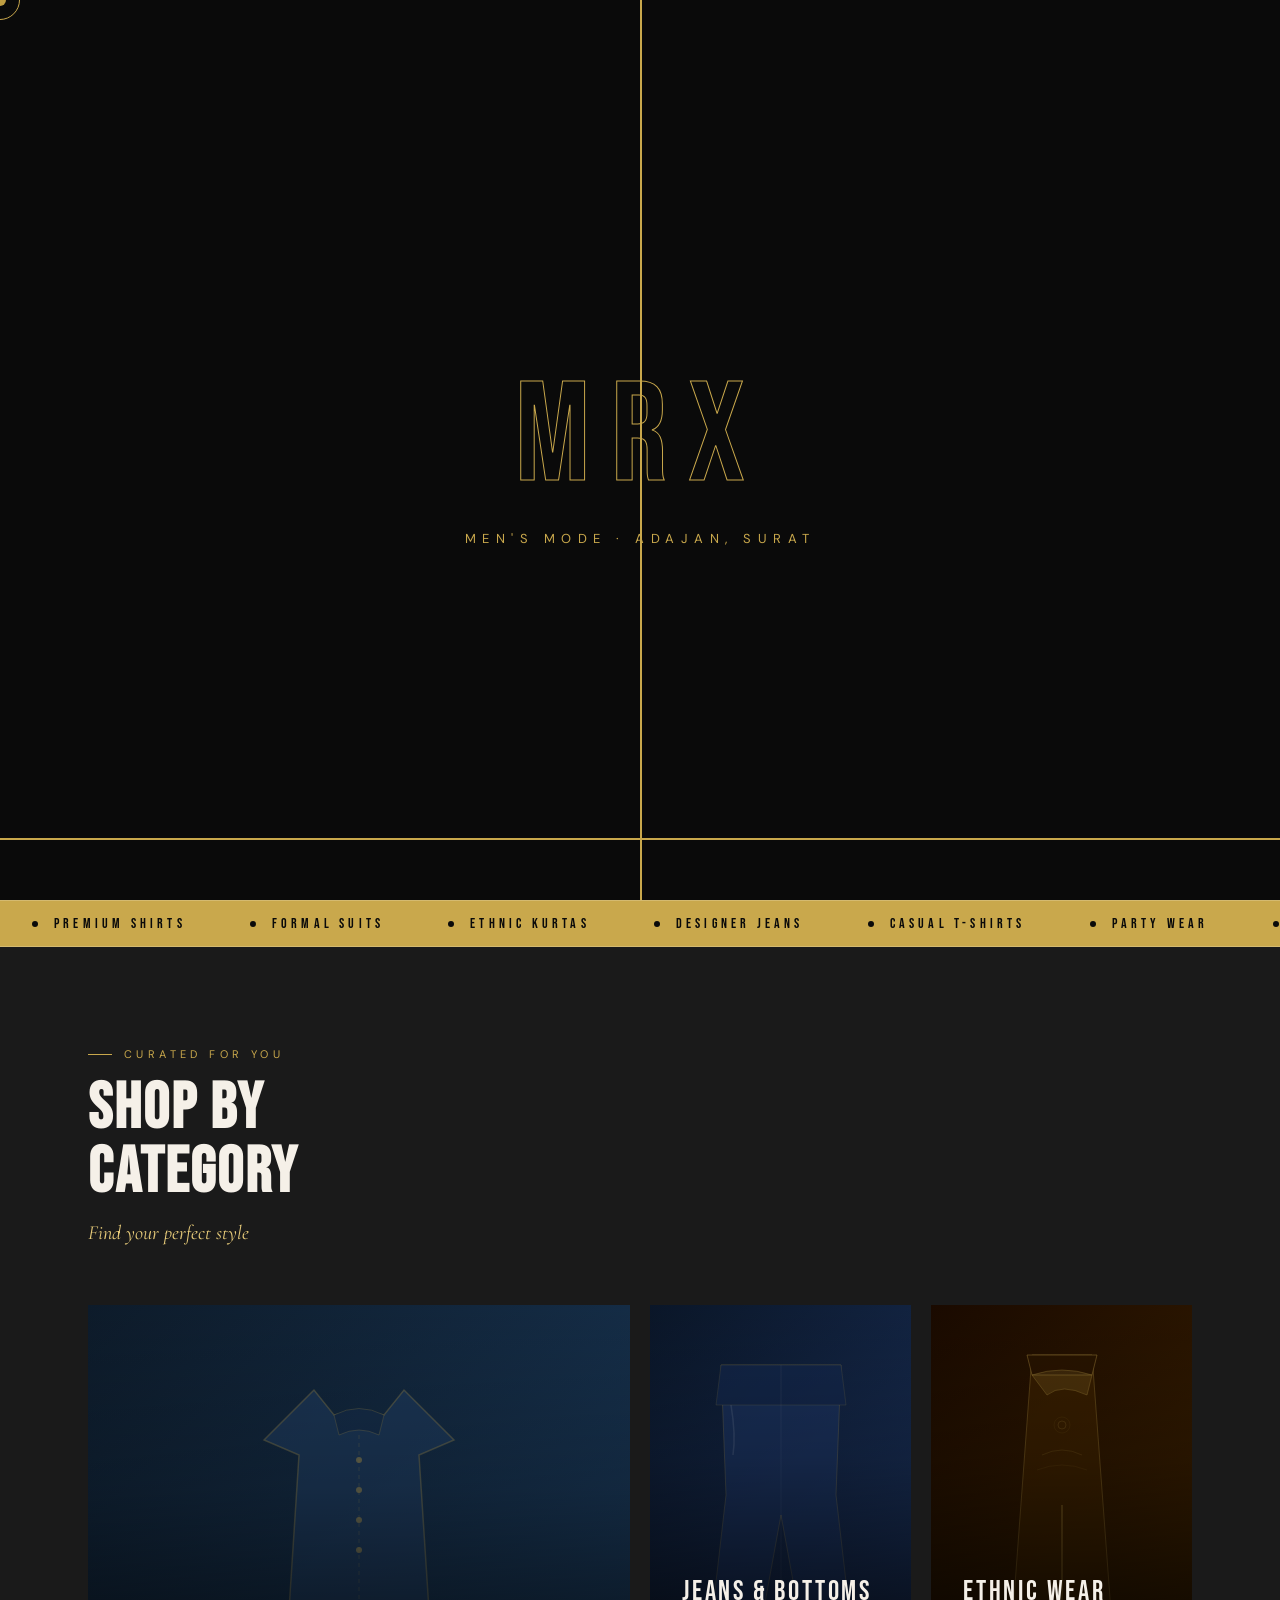
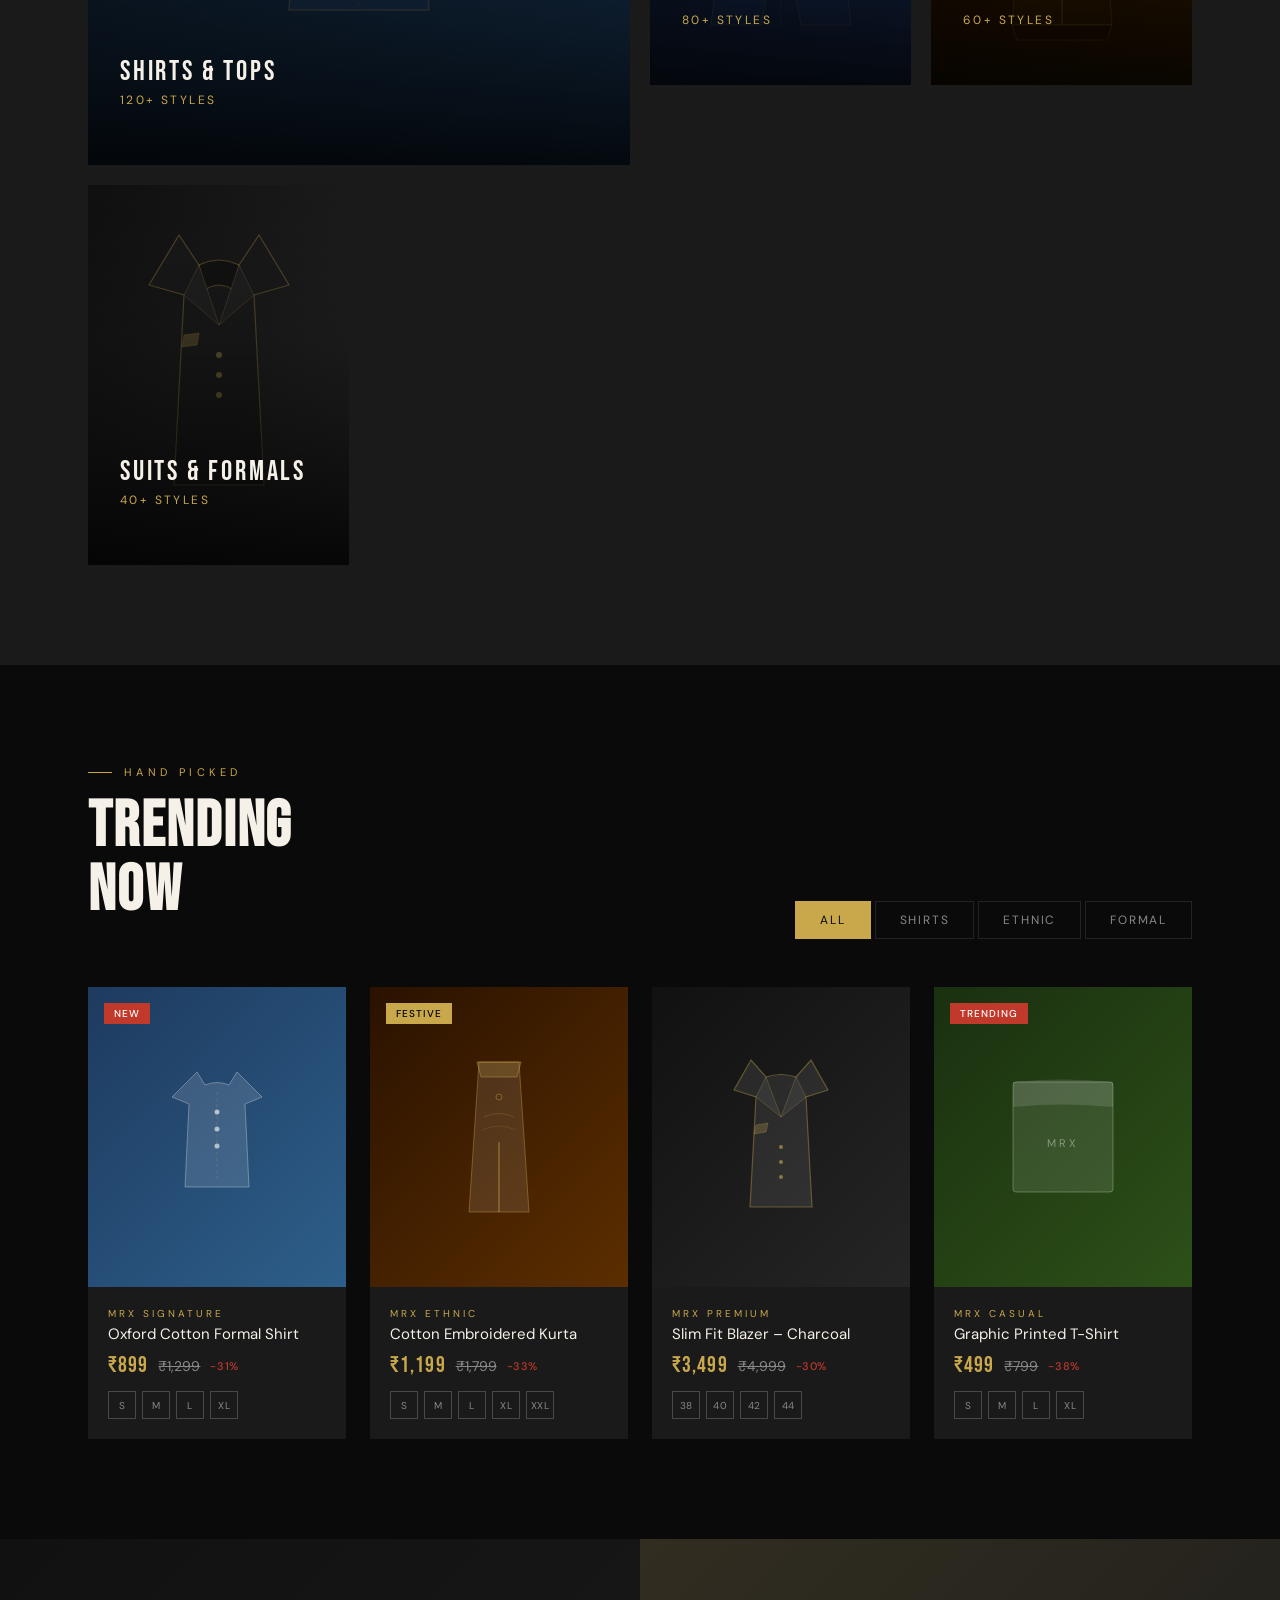
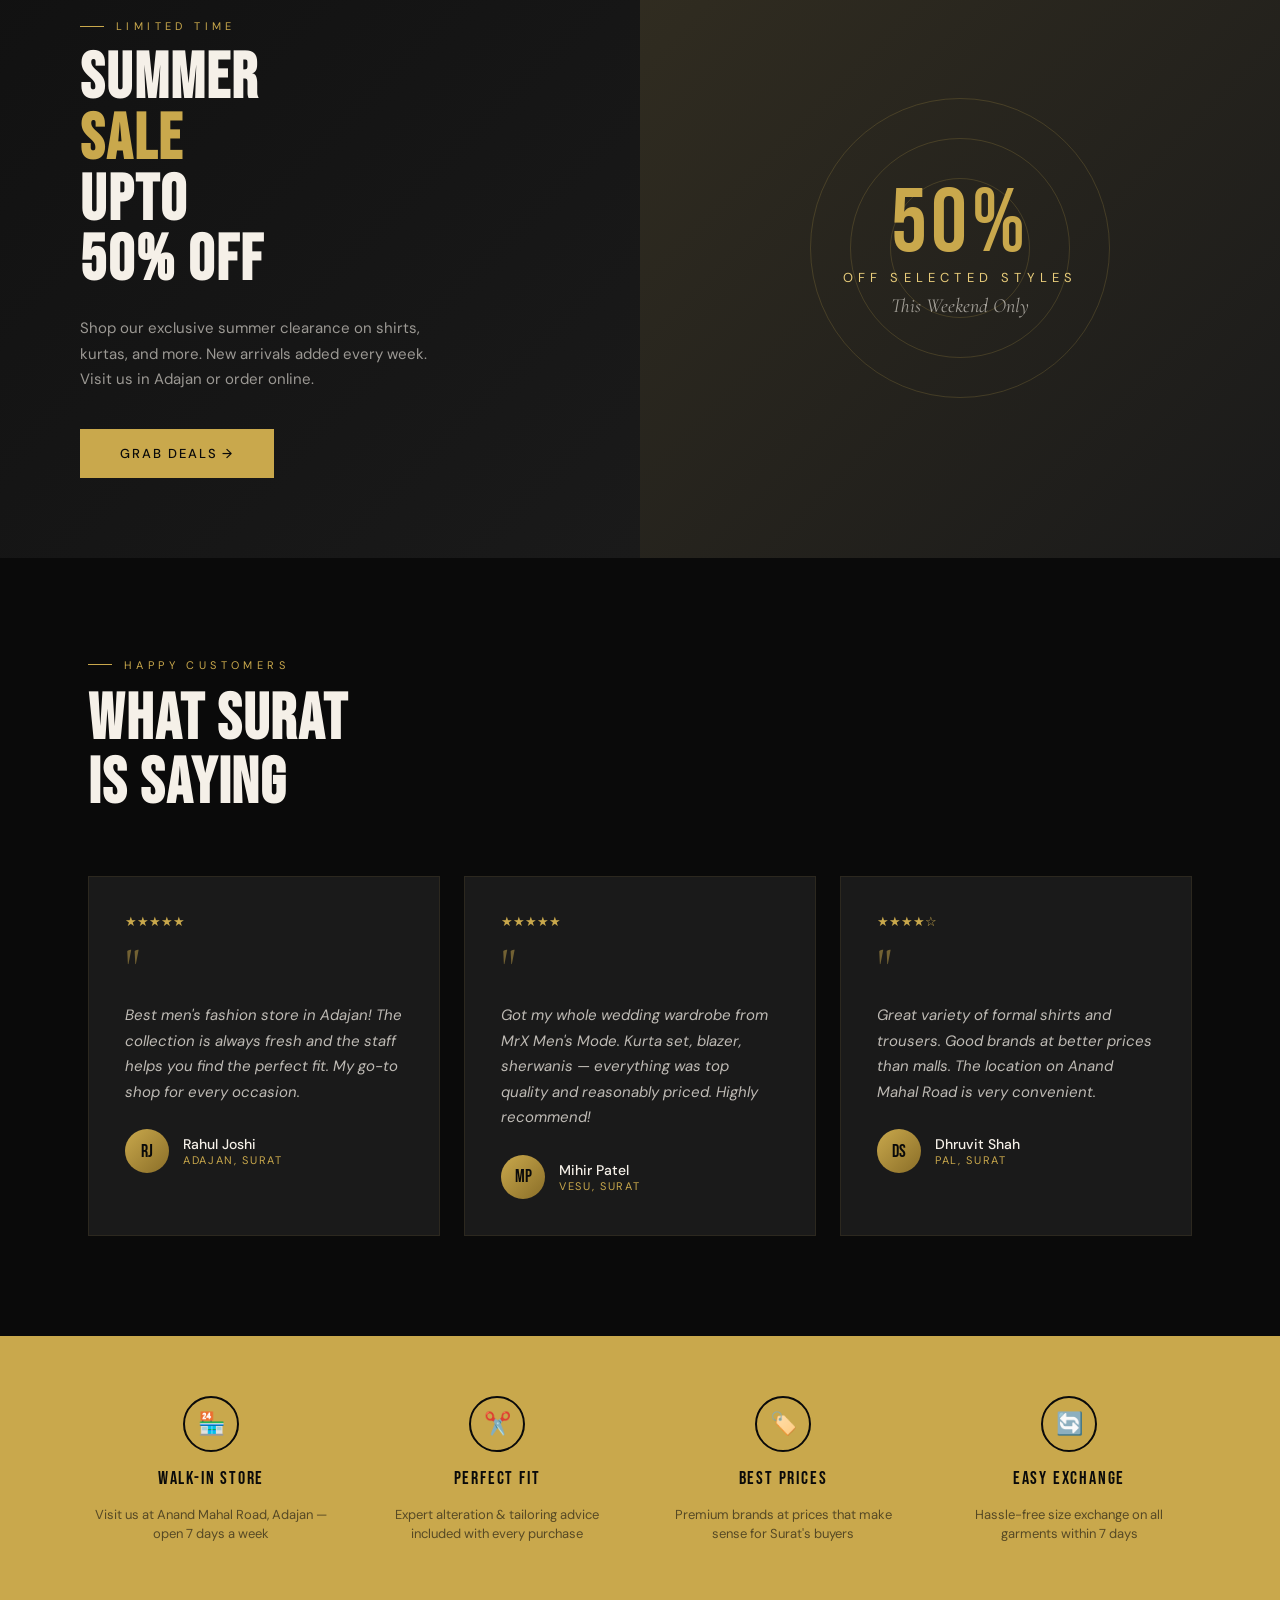
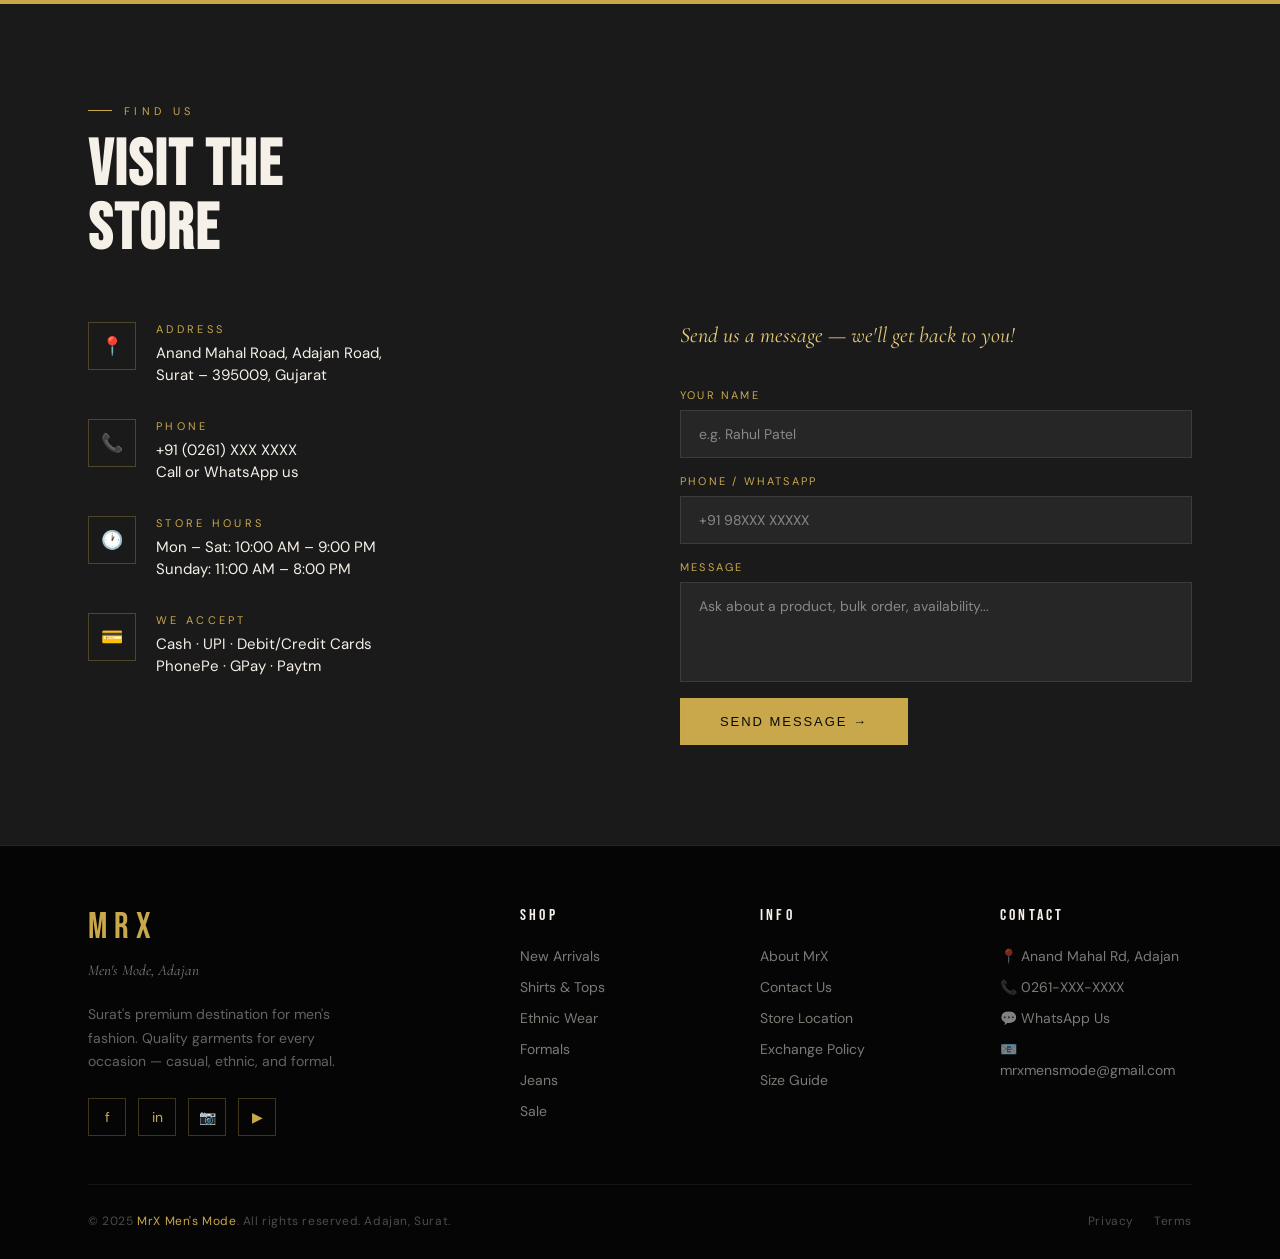
<file: mrx-mens-mode.html>
<!DOCTYPE html>
<html lang="en">
<head>
<meta charset="UTF-8">
<meta name="viewport" content="width=device-width, initial-scale=1.0">
<title>MrX Men's Mode – Adajan, Surat</title>
<link rel="preconnect" href="https://fonts.googleapis.com">
<link rel="preconnect" href="https://fonts.gstatic.com" crossorigin>
<link href="https://fonts.googleapis.com/css2?family=Playfair+Display:wght@400;700;900&family=Bebas+Neue&family=DM+Sans:wght@300;400;500&family=Cormorant+Garamond:ital,wght@0,300;0,600;1,300&display=swap" rel="stylesheet">
<style>
  :root {
    --black: #0a0a0a;
    --white: #f5f0e8;
    --gold: #c9a84c;
    --gold-light: #e8cc7a;
    --red: #c0392b;
    --charcoal: #1a1a1a;
    --grey: #888;
    --cream: #f5f0e8;
  }

  *, *::before, *::after { margin: 0; padding: 0; box-sizing: border-box; }

  html { scroll-behavior: smooth; }

  body {
    background: var(--black);
    color: var(--white);
    font-family: 'DM Sans', sans-serif;
    overflow-x: hidden;
    cursor: none;
  }

  /* Custom cursor */
  .cursor {
    width: 12px; height: 12px;
    background: var(--gold);
    border-radius: 50%;
    position: fixed; top: 0; left: 0;
    pointer-events: none;
    z-index: 9999;
    transform: translate(-50%, -50%);
    transition: transform 0.1s, width 0.3s, height 0.3s, background 0.3s;
    mix-blend-mode: difference;
  }
  .cursor-ring {
    width: 40px; height: 40px;
    border: 1.5px solid var(--gold);
    border-radius: 50%;
    position: fixed; top: 0; left: 0;
    pointer-events: none;
    z-index: 9998;
    transform: translate(-50%, -50%);
    transition: transform 0.15s ease-out, width 0.3s, height 0.3s;
  }
  body:hover .cursor-ring { opacity: 1; }

  /* ============ LOADER ============ */
  #loader {
    position: fixed; inset: 0;
    background: var(--black);
    z-index: 9000;
    display: flex;
    flex-direction: column;
    align-items: center;
    justify-content: center;
    overflow: hidden;
  }
  .loader-line {
    position: absolute;
    width: 2px;
    background: var(--gold);
    animation: loaderLine 1.8s cubic-bezier(.77,0,.18,1) forwards;
    transform-origin: top;
  }
  @keyframes loaderLine {
    0% { height: 0; top: 50%; }
    50% { height: 50%; top: 0%; }
    100% { height: 100%; top: 0%; }
  }
  .loader-brand {
    font-family: 'Bebas Neue', sans-serif;
    font-size: clamp(60px, 12vw, 140px);
    letter-spacing: 0.15em;
    color: transparent;
    -webkit-text-stroke: 1px var(--gold);
    opacity: 0;
    animation: brandReveal 0.8s 1s ease forwards;
    position: relative; z-index: 2;
  }
  .loader-sub {
    font-family: 'DM Sans', sans-serif;
    font-size: 13px;
    letter-spacing: 0.5em;
    text-transform: uppercase;
    color: var(--gold);
    opacity: 0;
    animation: brandReveal 0.8s 1.4s ease forwards;
    margin-top: 8px;
    position: relative; z-index: 2;
  }
  .loader-progress {
    position: absolute;
    bottom: 60px;
    left: 0;
    height: 2px;
    background: var(--gold);
    animation: progress 2s ease forwards;
  }
  @keyframes progress { from { width: 0 } to { width: 100% } }
  @keyframes brandReveal {
    from { opacity: 0; transform: translateY(20px); }
    to { opacity: 1; transform: translateY(0); }
  }
  .loader-curtain {
    position: absolute;
    inset: 0;
    background: var(--black);
    transform-origin: top;
    transform: scaleY(1);
  }
  .loader-curtain.animate-out {
    animation: curtainOut 0.9s 2.5s cubic-bezier(.77,0,.18,1) forwards;
  }
  @keyframes curtainOut {
    to { transform: scaleY(0); }
  }

  /* ============ NAV ============ */
  nav {
    position: fixed; top: 0; left: 0; right: 0;
    z-index: 1000;
    padding: 24px 48px;
    display: flex;
    align-items: center;
    justify-content: space-between;
    mix-blend-mode: normal;
    opacity: 0;
    animation: fadeDown 0.8s 3s ease forwards;
  }
  @keyframes fadeDown {
    from { opacity: 0; transform: translateY(-20px); }
    to { opacity: 1; transform: translateY(0); }
  }
  .nav-blur {
    position: absolute; inset: 0;
    background: rgba(10,10,10,0.7);
    backdrop-filter: blur(12px);
    -webkit-backdrop-filter: blur(12px);
    border-bottom: 1px solid rgba(201,168,76,0.15);
    z-index: -1;
  }
  .nav-logo {
    font-family: 'Bebas Neue', sans-serif;
    font-size: 28px;
    letter-spacing: 0.2em;
    color: var(--gold);
    text-decoration: none;
  }
  .nav-logo span { color: var(--white); }
  .nav-links {
    display: flex; gap: 36px; list-style: none;
  }
  .nav-links a {
    color: var(--white);
    text-decoration: none;
    font-size: 13px;
    letter-spacing: 0.15em;
    text-transform: uppercase;
    position: relative;
    transition: color 0.3s;
  }
  .nav-links a::after {
    content: '';
    position: absolute;
    left: 0; bottom: -4px;
    width: 0; height: 1px;
    background: var(--gold);
    transition: width 0.3s;
  }
  .nav-links a:hover { color: var(--gold); }
  .nav-links a:hover::after { width: 100%; }
  .nav-actions { display: flex; gap: 20px; align-items: center; }
  .nav-cart {
    background: var(--gold);
    color: var(--black);
    border: none;
    padding: 10px 24px;
    font-family: 'DM Sans', sans-serif;
    font-size: 13px;
    font-weight: 500;
    letter-spacing: 0.1em;
    text-transform: uppercase;
    cursor: none;
    transition: background 0.3s, transform 0.2s;
  }
  .nav-cart:hover { background: var(--gold-light); transform: scale(1.02); }

  /* ============ HERO ============ */
  #hero {
    height: 100vh;
    display: grid;
    grid-template-columns: 1fr 1fr;
    position: relative;
    overflow: hidden;
    opacity: 0;
    animation: fadeIn 1s 3.1s ease forwards;
  }
  @keyframes fadeIn { to { opacity: 1; } }

  .hero-left {
    display: flex;
    flex-direction: column;
    justify-content: center;
    padding: 120px 80px 80px;
    position: relative; z-index: 2;
  }
  .hero-tag {
    font-size: 11px;
    letter-spacing: 0.4em;
    text-transform: uppercase;
    color: var(--gold);
    margin-bottom: 24px;
    display: flex; align-items: center; gap: 12px;
  }
  .hero-tag::before {
    content: '';
    display: inline-block;
    width: 30px; height: 1px;
    background: var(--gold);
  }
  .hero-title {
    font-family: 'Bebas Neue', sans-serif;
    font-size: clamp(70px, 8vw, 120px);
    line-height: 0.9;
    letter-spacing: 0.03em;
    color: var(--white);
    margin-bottom: 12px;
  }
  .hero-title .gold { color: var(--gold); }
  .hero-italic {
    font-family: 'Cormorant Garamond', serif;
    font-size: clamp(28px, 3.5vw, 52px);
    font-style: italic;
    font-weight: 300;
    color: var(--gold-light);
    margin-bottom: 36px;
  }
  .hero-desc {
    font-size: 15px;
    line-height: 1.7;
    color: rgba(245,240,232,0.65);
    max-width: 380px;
    margin-bottom: 48px;
  }
  .hero-ctas { display: flex; gap: 16px; align-items: center; }
  .btn-primary {
    background: var(--gold);
    color: var(--black);
    padding: 16px 40px;
    font-size: 13px;
    font-weight: 500;
    letter-spacing: 0.15em;
    text-transform: uppercase;
    text-decoration: none;
    border: none;
    cursor: none;
    transition: all 0.3s;
    display: inline-block;
    position: relative;
    overflow: hidden;
  }
  .btn-primary::before {
    content: '';
    position: absolute;
    inset: 0;
    background: var(--gold-light);
    transform: translateX(-100%);
    transition: transform 0.3s;
  }
  .btn-primary:hover::before { transform: translateX(0); }
  .btn-primary span { position: relative; z-index: 1; }
  .btn-secondary {
    color: var(--white);
    font-size: 13px;
    letter-spacing: 0.1em;
    text-transform: uppercase;
    text-decoration: none;
    display: flex; align-items: center; gap: 8px;
    transition: color 0.3s;
    cursor: none;
  }
  .btn-secondary:hover { color: var(--gold); }
  .btn-secondary svg { transition: transform 0.3s; }
  .btn-secondary:hover svg { transform: translateX(4px); }

  .hero-right {
    position: relative;
    overflow: hidden;
  }
  .hero-img-container {
    position: absolute; inset: 0;
    background: linear-gradient(135deg, #1a1a1a 0%, #0d0d0d 100%);
    display: flex; align-items: center; justify-content: center;
    overflow: hidden;
  }
  .hero-mannequin {
    width: 100%;
    height: 100%;
    object-fit: cover;
    opacity: 0;
    animation: heroImgReveal 1s 3.4s ease forwards;
  }
  @keyframes heroImgReveal {
    to { opacity: 1; }
  }
  /* Fashion illustration as CSS art */
  .fashion-art {
    width: 280px;
    height: 480px;
    position: relative;
    animation: floatArt 4s ease-in-out infinite;
  }
  @keyframes floatArt {
    0%, 100% { transform: translateY(0); }
    50% { transform: translateY(-12px); }
  }
  .fashion-figure {
    position: absolute; inset: 0;
    background:
      linear-gradient(to bottom, #2a2a2a 0%, #1a1a1a 100%);
    clip-path: polygon(30% 0%, 70% 0%, 85% 8%, 90% 20%, 85% 50%, 90% 100%, 10% 100%, 15% 50%, 10% 20%, 15% 8%);
  }
  .hero-overlay {
    position: absolute;
    inset: 0;
    background: linear-gradient(to right, var(--black) 0%, transparent 30%);
  }

  /* Animated clothing showcase */
  .clothing-showcase {
    width: 100%;
    height: 100%;
    display: flex;
    align-items: center;
    justify-content: center;
    position: relative;
  }
  .cloth-card {
    width: 200px;
    height: 280px;
    border-radius: 4px;
    position: absolute;
    overflow: hidden;
    box-shadow: 0 20px 60px rgba(0,0,0,0.5);
    animation: clothFloat 3s ease-in-out infinite;
  }
  .cloth-card:nth-child(2) {
    transform: translateX(80px) translateY(30px) rotate(5deg);
    animation-delay: 0.5s;
    opacity: 0.7;
  }
  .cloth-card:nth-child(3) {
    transform: translateX(-80px) translateY(20px) rotate(-4deg);
    animation-delay: 1s;
    opacity: 0.6;
  }
  @keyframes clothFloat {
    0%, 100% { transform: translateY(0) rotate(0deg); }
    50% { transform: translateY(-10px) rotate(1deg); }
  }
  .cloth-card:nth-child(2) {
    animation: clothFloat2 3s 0.5s ease-in-out infinite;
  }
  .cloth-card:nth-child(3) {
    animation: clothFloat3 3s 1s ease-in-out infinite;
  }
  @keyframes clothFloat2 {
    0%, 100% { transform: translateX(80px) translateY(30px) rotate(5deg); }
    50% { transform: translateX(80px) translateY(20px) rotate(5deg); }
  }
  @keyframes clothFloat3 {
    0%, 100% { transform: translateX(-80px) translateY(20px) rotate(-4deg); }
    50% { transform: translateX(-80px) translateY(10px) rotate(-4deg); }
  }

  .shirt-graphic {
    width: 100%;
    height: 100%;
    display: flex; align-items: center; justify-content: center;
    font-family: 'Bebas Neue', sans-serif;
    font-size: 18px;
    letter-spacing: 0.2em;
    color: rgba(255,255,255,0.9);
    text-align: center;
    flex-direction: column;
    gap: 8px;
  }
  .shirt-1 { background: linear-gradient(135deg, #1e3a5f, #2d5f8a); }
  .shirt-2 { background: linear-gradient(135deg, #2d1b0e, #6b3a1f); }
  .shirt-3 { background: linear-gradient(135deg, #1a1a1a, #333); }
  .shirt-tag {
    font-family: 'DM Sans', sans-serif;
    font-size: 11px;
    letter-spacing: 0.15em;
    color: var(--gold);
    display: block;
  }

  .hero-badge {
    position: absolute;
    bottom: 60px; right: 60px;
    width: 100px; height: 100px;
    border: 1px solid var(--gold);
    border-radius: 50%;
    display: flex; align-items: center; justify-content: center;
    flex-direction: column;
    text-align: center;
    animation: spin 15s linear infinite;
    z-index: 3;
  }
  @keyframes spin { to { transform: rotate(360deg); } }
  .hero-badge-inner {
    font-family: 'Bebas Neue', sans-serif;
    font-size: 13px;
    letter-spacing: 0.1em;
    color: var(--gold);
    animation: spin 15s linear infinite reverse;
    line-height: 1.3;
    text-align: center;
    padding: 8px;
  }

  .hero-stats {
    display: flex; gap: 40px;
    margin-top: 32px;
  }
  .stat-item { display: flex; flex-direction: column; }
  .stat-num {
    font-family: 'Bebas Neue', sans-serif;
    font-size: 32px;
    color: var(--gold);
    letter-spacing: 0.05em;
  }
  .stat-label {
    font-size: 11px;
    letter-spacing: 0.2em;
    text-transform: uppercase;
    color: var(--grey);
  }

  /* Scroll indicator */
  .scroll-hint {
    position: absolute;
    bottom: 40px;
    left: 50%;
    transform: translateX(-50%);
    display: flex;
    flex-direction: column;
    align-items: center;
    gap: 8px;
    z-index: 5;
    opacity: 0;
    animation: fadeIn 1s 4s forwards;
  }
  .scroll-hint span {
    font-size: 10px; letter-spacing: 0.3em; text-transform: uppercase; color: var(--grey);
  }
  .scroll-line {
    width: 1px; height: 50px;
    background: linear-gradient(to bottom, var(--gold), transparent);
    animation: scrollPulse 2s ease-in-out infinite;
  }
  @keyframes scrollPulse {
    0%, 100% { opacity: 1; transform: scaleY(1); }
    50% { opacity: 0.3; transform: scaleY(0.6); }
  }

  /* ============ MARQUEE ============ */
  .marquee-wrapper {
    overflow: hidden;
    background: var(--gold);
    padding: 14px 0;
    border-top: 1px solid rgba(255,255,255,0.2);
    border-bottom: 1px solid rgba(255,255,255,0.2);
  }
  .marquee-track {
    display: flex;
    gap: 0;
    animation: marqueeAnim 18s linear infinite;
    white-space: nowrap;
  }
  @keyframes marqueeAnim { to { transform: translateX(-50%); } }
  .marquee-item {
    font-family: 'Bebas Neue', sans-serif;
    font-size: 14px;
    letter-spacing: 0.3em;
    color: var(--black);
    padding: 0 32px;
    display: flex; align-items: center; gap: 16px;
  }
  .marquee-dot { width: 6px; height: 6px; background: var(--black); border-radius: 50%; }

  /* ============ SECTIONS ============ */
  section { padding: 100px 0; }
  .container { max-width: 1200px; margin: 0 auto; padding: 0 48px; }

  .section-tag {
    font-size: 11px;
    letter-spacing: 0.4em;
    text-transform: uppercase;
    color: var(--gold);
    margin-bottom: 16px;
    display: flex; align-items: center; gap: 12px;
  }
  .section-tag::before {
    content: '';
    width: 24px; height: 1px; background: var(--gold);
  }
  .section-title {
    font-family: 'Bebas Neue', sans-serif;
    font-size: clamp(42px, 5vw, 72px);
    letter-spacing: 0.03em;
    line-height: 1;
    margin-bottom: 16px;
  }
  .section-sub {
    font-family: 'Cormorant Garamond', serif;
    font-size: 20px;
    font-style: italic;
    color: var(--gold-light);
    margin-bottom: 48px;
  }

  /* ============ CATEGORIES ============ */
  #categories { background: var(--charcoal); }
  .categories-grid {
    display: grid;
    grid-template-columns: repeat(4, 1fr);
    gap: 20px;
    margin-top: 60px;
  }
  .cat-card {
    position: relative;
    overflow: hidden;
    cursor: none;
    height: 380px;
    background: var(--black);
    transition: transform 0.4s;
  }
  .cat-card:first-child {
    grid-column: span 2;
    height: 460px;
  }
  .cat-card:hover { transform: scale(0.98); }
  .cat-bg {
    position: absolute; inset: 0;
    display: flex; align-items: center; justify-content: center;
    transition: transform 0.6s;
  }
  .cat-card:hover .cat-bg { transform: scale(1.05); }
  .cat-overlay {
    position: absolute; inset: 0;
    background: linear-gradient(to top, rgba(0,0,0,0.85) 0%, rgba(0,0,0,0.2) 60%, transparent 100%);
    z-index: 1;
  }
  .cat-content {
    position: absolute;
    bottom: 0; left: 0; right: 0;
    padding: 32px;
    z-index: 2;
    transform: translateY(8px);
    transition: transform 0.4s;
  }
  .cat-card:hover .cat-content { transform: translateY(0); }
  .cat-name {
    font-family: 'Bebas Neue', sans-serif;
    font-size: 28px;
    letter-spacing: 0.1em;
    color: var(--white);
  }
  .cat-count {
    font-size: 12px;
    letter-spacing: 0.2em;
    color: var(--gold);
    text-transform: uppercase;
    margin-top: 4px;
  }
  .cat-arrow {
    display: inline-flex;
    align-items: center;
    gap: 8px;
    color: var(--gold);
    font-size: 12px;
    letter-spacing: 0.15em;
    text-transform: uppercase;
    margin-top: 16px;
    opacity: 0;
    transform: translateX(-10px);
    transition: all 0.3s 0.1s;
  }
  .cat-card:hover .cat-arrow { opacity: 1; transform: translateX(0); }

  /* Category illustrations */
  .cat-illus {
    width: 100%; height: 100%;
    display: flex; align-items: center; justify-content: center;
    position: relative; overflow: hidden;
  }
  .cat-illus-shirts { background: linear-gradient(135deg, #0d1b2a, #1a3a5c); }
  .cat-illus-jeans { background: linear-gradient(135deg, #0a1628, #1c3461); }
  .cat-illus-ethnic { background: linear-gradient(135deg, #1a0a00, #3d2200); }
  .cat-illus-suits { background: linear-gradient(135deg, #0f0f0f, #2a2a2a); }

  .illus-shape {
    position: absolute;
    border-radius: 2px;
    opacity: 0.3;
  }

  /* ============ PRODUCTS ============ */
  #products { background: var(--black); }
  .products-header {
    display: flex;
    justify-content: space-between;
    align-items: flex-end;
    margin-bottom: 48px;
  }
  .filter-tabs {
    display: flex; gap: 4px;
  }
  .filter-tab {
    padding: 10px 24px;
    font-size: 12px;
    letter-spacing: 0.15em;
    text-transform: uppercase;
    background: transparent;
    color: var(--grey);
    border: 1px solid rgba(255,255,255,0.1);
    cursor: none;
    transition: all 0.3s;
    font-family: 'DM Sans', sans-serif;
  }
  .filter-tab:hover, .filter-tab.active {
    background: var(--gold);
    color: var(--black);
    border-color: var(--gold);
  }
  .products-grid {
    display: grid;
    grid-template-columns: repeat(4, 1fr);
    gap: 24px;
  }
  .product-card {
    background: var(--charcoal);
    position: relative;
    overflow: hidden;
    cursor: none;
    transition: transform 0.4s;
  }
  .product-card:hover { transform: translateY(-6px); }
  .product-img {
    height: 300px;
    position: relative;
    overflow: hidden;
    display: flex; align-items: center; justify-content: center;
  }
  .product-img-bg {
    position: absolute; inset: 0;
    transition: transform 0.6s;
  }
  .product-card:hover .product-img-bg { transform: scale(1.06); }
  .product-tag-badge {
    position: absolute;
    top: 16px; left: 16px;
    background: var(--red);
    color: white;
    font-size: 10px;
    font-weight: 500;
    letter-spacing: 0.1em;
    text-transform: uppercase;
    padding: 4px 10px;
    z-index: 2;
  }
  .product-wishlist {
    position: absolute;
    top: 16px; right: 16px;
    width: 36px; height: 36px;
    border: 1px solid rgba(255,255,255,0.3);
    display: flex; align-items: center; justify-content: center;
    background: rgba(0,0,0,0.4);
    backdrop-filter: blur(4px);
    z-index: 2;
    opacity: 0;
    transition: opacity 0.3s;
    cursor: none;
  }
  .product-card:hover .product-wishlist { opacity: 1; }
  .product-wishlist:hover { background: var(--gold); border-color: var(--gold); }

  .product-quick {
    position: absolute;
    bottom: 0; left: 0; right: 0;
    background: var(--gold);
    color: var(--black);
    text-align: center;
    padding: 14px;
    font-size: 12px;
    font-weight: 500;
    letter-spacing: 0.2em;
    text-transform: uppercase;
    transform: translateY(100%);
    transition: transform 0.35s;
    cursor: none;
    z-index: 2;
  }
  .product-card:hover .product-quick { transform: translateY(0); }
  .product-info { padding: 20px; }
  .product-brand {
    font-size: 10px;
    letter-spacing: 0.3em;
    text-transform: uppercase;
    color: var(--gold);
    margin-bottom: 4px;
  }
  .product-name {
    font-size: 15px;
    font-weight: 400;
    color: var(--white);
    margin-bottom: 8px;
  }
  .product-price {
    display: flex; gap: 10px; align-items: center;
  }
  .price-current {
    font-family: 'Bebas Neue', sans-serif;
    font-size: 22px;
    color: var(--gold);
    letter-spacing: 0.05em;
  }
  .price-old {
    font-size: 14px;
    color: var(--grey);
    text-decoration: line-through;
  }
  .price-discount {
    font-size: 11px;
    color: var(--red);
    letter-spacing: 0.05em;
    font-weight: 500;
  }
  .product-sizes {
    display: flex; gap: 6px; margin-top: 12px;
  }
  .size-dot {
    width: 28px; height: 28px;
    border: 1px solid rgba(255,255,255,0.2);
    display: flex; align-items: center; justify-content: center;
    font-size: 10px;
    letter-spacing: 0.05em;
    color: var(--grey);
    transition: all 0.2s;
    cursor: none;
  }
  .size-dot:hover { border-color: var(--gold); color: var(--gold); }

  /* ============ BANNER ============ */
  #banner {
    background: var(--charcoal);
    padding: 0;
    overflow: hidden;
  }
  .banner-inner {
    display: grid;
    grid-template-columns: 1fr 1fr;
    min-height: 500px;
  }
  .banner-content {
    padding: 80px;
    display: flex;
    flex-direction: column;
    justify-content: center;
    background: linear-gradient(135deg, #111 0%, #1a1a1a 100%);
  }
  .banner-title {
    font-family: 'Bebas Neue', sans-serif;
    font-size: clamp(50px, 5vw, 80px);
    line-height: 0.95;
    letter-spacing: 0.03em;
    margin-bottom: 24px;
  }
  .banner-title em {
    font-style: normal;
    color: var(--gold);
    display: block;
  }
  .banner-desc {
    font-size: 15px;
    line-height: 1.7;
    color: rgba(245,240,232,0.6);
    max-width: 360px;
    margin-bottom: 36px;
  }
  .banner-visual {
    background: linear-gradient(135deg, #c9a84c22, #1a1a1a);
    display: flex;
    align-items: center;
    justify-content: center;
    position: relative;
    overflow: hidden;
  }
  .banner-circle {
    position: absolute;
    border-radius: 50%;
    border: 1px solid rgba(201,168,76,0.2);
    animation: pulseLarge 4s ease-in-out infinite;
  }
  @keyframes pulseLarge {
    0%, 100% { transform: scale(1); opacity: 0.5; }
    50% { transform: scale(1.08); opacity: 1; }
  }

  /* ============ TESTIMONIALS ============ */
  #testimonials { background: var(--black); }
  .testimonials-grid {
    display: grid;
    grid-template-columns: repeat(3, 1fr);
    gap: 24px;
    margin-top: 60px;
  }
  .testimonial-card {
    background: var(--charcoal);
    padding: 36px;
    position: relative;
    border: 1px solid rgba(201,168,76,0.1);
    transition: border-color 0.3s;
  }
  .testimonial-card:hover { border-color: rgba(201,168,76,0.4); }
  .testimonial-quote {
    font-family: 'Cormorant Garamond', serif;
    font-size: 52px;
    color: var(--gold);
    line-height: 0.8;
    margin-bottom: 16px;
    opacity: 0.5;
  }
  .testimonial-text {
    font-size: 15px;
    line-height: 1.7;
    color: rgba(245,240,232,0.75);
    margin-bottom: 24px;
    font-style: italic;
  }
  .testimonial-author {
    display: flex; align-items: center; gap: 14px;
  }
  .author-avatar {
    width: 44px; height: 44px;
    border-radius: 50%;
    background: linear-gradient(135deg, var(--gold), #8a6e28);
    display: flex; align-items: center; justify-content: center;
    font-family: 'Bebas Neue', sans-serif;
    font-size: 18px;
    color: var(--black);
  }
  .author-name {
    font-size: 14px;
    font-weight: 500;
    color: var(--white);
  }
  .author-loc {
    font-size: 11px;
    letter-spacing: 0.15em;
    color: var(--gold);
    text-transform: uppercase;
  }
  .stars { color: var(--gold); font-size: 13px; margin-bottom: 16px; }

  /* ============ INFO STRIP ============ */
  #features { background: var(--gold); padding: 60px 0; }
  .features-grid {
    display: grid;
    grid-template-columns: repeat(4, 1fr);
    gap: 40px;
  }
  .feature-item {
    display: flex;
    flex-direction: column;
    align-items: center;
    text-align: center;
    gap: 16px;
    color: var(--black);
  }
  .feature-icon {
    width: 56px; height: 56px;
    border: 2px solid var(--black);
    border-radius: 50%;
    display: flex; align-items: center; justify-content: center;
    font-size: 22px;
  }
  .feature-title {
    font-family: 'Bebas Neue', sans-serif;
    font-size: 18px;
    letter-spacing: 0.1em;
    color: var(--black);
  }
  .feature-desc {
    font-size: 13px;
    color: rgba(10,10,10,0.6);
    line-height: 1.5;
  }

  /* ============ CONTACT ============ */
  #contact { background: var(--charcoal); }
  .contact-grid {
    display: grid;
    grid-template-columns: 1fr 1fr;
    gap: 80px;
    margin-top: 60px;
  }
  .contact-info { display: flex; flex-direction: column; gap: 32px; }
  .contact-item {
    display: flex; gap: 20px; align-items: flex-start;
  }
  .contact-icon {
    width: 48px; height: 48px;
    border: 1px solid rgba(201,168,76,0.3);
    display: flex; align-items: center; justify-content: center;
    font-size: 18px;
    flex-shrink: 0;
    color: var(--gold);
  }
  .contact-label {
    font-size: 11px;
    letter-spacing: 0.3em;
    text-transform: uppercase;
    color: var(--gold);
    margin-bottom: 6px;
  }
  .contact-value {
    font-size: 15px;
    color: var(--white);
    line-height: 1.5;
  }
  .contact-form { display: flex; flex-direction: column; gap: 16px; }
  .form-group { display: flex; flex-direction: column; gap: 8px; }
  .form-label {
    font-size: 11px;
    letter-spacing: 0.2em;
    text-transform: uppercase;
    color: var(--gold);
  }
  .form-input, .form-textarea {
    background: rgba(255,255,255,0.05);
    border: 1px solid rgba(255,255,255,0.1);
    padding: 14px 18px;
    color: var(--white);
    font-family: 'DM Sans', sans-serif;
    font-size: 14px;
    outline: none;
    transition: border-color 0.3s;
    width: 100%;
  }
  .form-input:focus, .form-textarea:focus {
    border-color: var(--gold);
  }
  .form-textarea { resize: none; height: 100px; }
  .form-input::placeholder, .form-textarea::placeholder { color: var(--grey); }

  /* ============ FOOTER ============ */
  footer {
    background: #050505;
    border-top: 1px solid rgba(201,168,76,0.2);
    padding: 60px 0 30px;
  }
  .footer-grid {
    display: grid;
    grid-template-columns: 2fr 1fr 1fr 1fr;
    gap: 48px;
    margin-bottom: 48px;
  }
  .footer-brand-name {
    font-family: 'Bebas Neue', sans-serif;
    font-size: 36px;
    letter-spacing: 0.2em;
    color: var(--gold);
    margin-bottom: 12px;
  }
  .footer-brand-tagline {
    font-family: 'Cormorant Garamond', serif;
    font-style: italic;
    font-size: 15px;
    color: rgba(245,240,232,0.5);
    margin-bottom: 24px;
  }
  .footer-social { display: flex; gap: 12px; }
  .social-link {
    width: 38px; height: 38px;
    border: 1px solid rgba(201,168,76,0.3);
    display: flex; align-items: center; justify-content: center;
    color: var(--gold);
    text-decoration: none;
    font-size: 14px;
    transition: all 0.3s;
    cursor: none;
  }
  .social-link:hover { background: var(--gold); color: var(--black); }
  .footer-heading {
    font-family: 'Bebas Neue', sans-serif;
    font-size: 16px;
    letter-spacing: 0.2em;
    color: var(--white);
    margin-bottom: 20px;
  }
  .footer-links { list-style: none; display: flex; flex-direction: column; gap: 10px; }
  .footer-links a {
    color: rgba(245,240,232,0.5);
    text-decoration: none;
    font-size: 14px;
    transition: color 0.3s;
    cursor: none;
  }
  .footer-links a:hover { color: var(--gold); }
  .footer-bottom {
    border-top: 1px solid rgba(255,255,255,0.06);
    padding-top: 28px;
    display: flex;
    justify-content: space-between;
    align-items: center;
  }
  .footer-copy {
    font-size: 12px;
    color: rgba(245,240,232,0.3);
    letter-spacing: 0.05em;
  }
  .footer-copy span { color: var(--gold); }

  /* ============ SCROLL ANIMATIONS ============ */
  .reveal {
    opacity: 0;
    transform: translateY(40px);
    transition: opacity 0.7s ease, transform 0.7s ease;
  }
  .reveal.visible {
    opacity: 1;
    transform: translateY(0);
  }
  .reveal-left {
    opacity: 0;
    transform: translateX(-40px);
    transition: opacity 0.7s ease, transform 0.7s ease;
  }
  .reveal-left.visible { opacity: 1; transform: translateX(0); }
  .reveal-right {
    opacity: 0;
    transform: translateX(40px);
    transition: opacity 0.7s ease, transform 0.7s ease;
  }
  .reveal-right.visible { opacity: 1; transform: translateX(0); }
  .delay-1 { transition-delay: 0.1s; }
  .delay-2 { transition-delay: 0.2s; }
  .delay-3 { transition-delay: 0.3s; }
  .delay-4 { transition-delay: 0.4s; }
  .delay-5 { transition-delay: 0.5s; }

  @media (max-width: 900px) {
    #hero { grid-template-columns: 1fr; }
    .hero-right { display: none; }
    .hero-left { padding: 140px 36px 80px; }
    nav { padding: 20px 24px; }
    .nav-links { display: none; }
    .categories-grid { grid-template-columns: 1fr 1fr; }
    .cat-card:first-child { grid-column: span 2; }
    .products-grid { grid-template-columns: 1fr 1fr; }
    .testimonials-grid { grid-template-columns: 1fr; }
    .features-grid { grid-template-columns: 1fr 1fr; }
    .contact-grid { grid-template-columns: 1fr; }
    .footer-grid { grid-template-columns: 1fr 1fr; }
    .banner-inner { grid-template-columns: 1fr; }
    .container { padding: 0 24px; }
  }
</style>
</head>
<body>

<!-- Custom Cursor -->
<div class="cursor" id="cursor"></div>
<div class="cursor-ring" id="cursorRing"></div>

<!-- LOADER -->
<div id="loader">
  <div class="loader-curtain" id="loaderCurtain"></div>
  <div class="loader-line" style="left:50%"></div>
  <div class="loader-brand">MrX</div>
  <div class="loader-sub">Men's Mode · Adajan, Surat</div>
  <div class="loader-progress"></div>
</div>

<!-- NAV -->
<nav>
  <div class="nav-blur"></div>
  <a href="#" class="nav-logo">MrX <span>Men's</span></a>
  <ul class="nav-links">
    <li><a href="#categories">Collections</a></li>
    <li><a href="#products">Shop</a></li>
    <li><a href="#testimonials">Reviews</a></li>
    <li><a href="#contact">Contact</a></li>
  </ul>
  <div class="nav-actions">
    <button class="nav-cart">🛍 Cart (0)</button>
  </div>
</nav>

<!-- HERO -->
<section id="hero">
  <div class="hero-left">
    <div class="hero-tag">New Collection 2025</div>
    <h1 class="hero-title">
      DRESS<br>
      <span class="gold">YOUR</span><br>
      BEST
    </h1>
    <div class="hero-italic">Mode. Style. Confidence.</div>
    <p class="hero-desc">
      Surat's finest men's fashion destination. From premium shirts and ethnic kurtas to sharp formals — curated for the modern Gujarati man.
    </p>
    <div class="hero-ctas">
      <a href="#products" class="btn-primary"><span>Shop Now</span></a>
      <a href="#categories" class="btn-secondary">
        View Collections
        <svg width="16" height="10" viewBox="0 0 16 10" fill="none">
          <path d="M0 5H14M10 1L14 5L10 9" stroke="currentColor" stroke-width="1.5"/>
        </svg>
      </a>
    </div>
    <div class="hero-stats">
      <div class="stat-item">
        <span class="stat-num">500+</span>
        <span class="stat-label">Styles</span>
      </div>
      <div class="stat-item">
        <span class="stat-num">12+</span>
        <span class="stat-label">Brands</span>
      </div>
      <div class="stat-item">
        <span class="stat-num">4.8★</span>
        <span class="stat-label">Rating</span>
      </div>
    </div>
  </div>
  <div class="hero-right">
    <div class="hero-img-container">
      <div class="clothing-showcase">
        <!-- Shirt Card 1 - Main -->
        <div class="cloth-card" style="position:relative; transform:none; opacity:1; z-index:3;">
          <div class="shirt-graphic shirt-1">
            <svg width="100" height="120" viewBox="0 0 100 120" fill="none">
              <path d="M30 10 L10 30 L25 35 L20 80 L80 80 L75 35 L90 30 L70 10 L60 20 Q50 15 40 20 Z" fill="rgba(255,255,255,0.15)" stroke="rgba(255,255,255,0.3)" stroke-width="1"/>
              <rect x="40" y="10" width="20" height="20" rx="10" fill="rgba(255,255,255,0.05)" stroke="rgba(255,255,255,0.2)" stroke-width="1"/>
              <line x1="50" y1="30" x2="50" y2="75" stroke="rgba(201,168,76,0.5)" stroke-width="0.5"/>
            </svg>
            <span class="shirt-tag">PREMIUM SHIRT</span>
            MrX Collection
          </div>
        </div>
        <!-- Shirt Card 2 -->
        <div class="cloth-card" style="z-index:2;">
          <div class="shirt-graphic shirt-2">
            <svg width="80" height="100" viewBox="0 0 80 100" fill="none">
              <rect x="10" y="5" width="60" height="90" rx="2" fill="rgba(255,255,255,0.1)" stroke="rgba(255,255,255,0.2)" stroke-width="1"/>
              <rect x="10" y="5" width="60" height="12" fill="rgba(255,255,255,0.15)"/>
              <line x1="15" y1="25" x2="65" y2="25" stroke="rgba(255,255,255,0.1)" stroke-width="0.5"/>
              <line x1="15" y1="35" x2="65" y2="35" stroke="rgba(255,255,255,0.1)" stroke-width="0.5"/>
            </svg>
            <span class="shirt-tag">KURTA</span>
          </div>
        </div>
        <!-- Card 3 -->
        <div class="cloth-card" style="z-index:1;">
          <div class="shirt-graphic shirt-3">
            <svg width="80" height="100" viewBox="0 0 80 100" fill="none">
              <path d="M15 10 L15 90 L65 90 L65 10 Z" fill="rgba(255,255,255,0.08)" stroke="rgba(255,255,255,0.15)" stroke-width="1"/>
              <path d="M15 10 Q40 5 65 10" stroke="rgba(201,168,76,0.4)" stroke-width="1" fill="none"/>
              <rect x="28" y="88" width="24" height="6" fill="rgba(255,255,255,0.1)"/>
            </svg>
            <span class="shirt-tag">TROUSERS</span>
          </div>
        </div>
      </div>
      <div class="hero-overlay"></div>
    </div>
    <div class="hero-badge">
      <div class="hero-badge-inner">NEW<br>2025<br>★</div>
    </div>
  </div>
  <div class="scroll-hint">
    <span>Scroll</span>
    <div class="scroll-line"></div>
  </div>
</section>

<!-- MARQUEE -->
<div class="marquee-wrapper">
  <div class="marquee-track" id="marquee">
    <div class="marquee-item"><span class="marquee-dot"></span> Premium Shirts</div>
    <div class="marquee-item"><span class="marquee-dot"></span> Formal Suits</div>
    <div class="marquee-item"><span class="marquee-dot"></span> Ethnic Kurtas</div>
    <div class="marquee-item"><span class="marquee-dot"></span> Designer Jeans</div>
    <div class="marquee-item"><span class="marquee-dot"></span> Casual T-Shirts</div>
    <div class="marquee-item"><span class="marquee-dot"></span> Party Wear</div>
    <div class="marquee-item"><span class="marquee-dot"></span> Winter Collection</div>
    <div class="marquee-item"><span class="marquee-dot"></span> Accessories</div>
    <div class="marquee-item"><span class="marquee-dot"></span> Premium Shirts</div>
    <div class="marquee-item"><span class="marquee-dot"></span> Formal Suits</div>
    <div class="marquee-item"><span class="marquee-dot"></span> Ethnic Kurtas</div>
    <div class="marquee-item"><span class="marquee-dot"></span> Designer Jeans</div>
    <div class="marquee-item"><span class="marquee-dot"></span> Casual T-Shirts</div>
    <div class="marquee-item"><span class="marquee-dot"></span> Party Wear</div>
    <div class="marquee-item"><span class="marquee-dot"></span> Winter Collection</div>
    <div class="marquee-item"><span class="marquee-dot"></span> Accessories</div>
  </div>
</div>

<!-- CATEGORIES -->
<section id="categories">
  <div class="container">
    <div class="section-tag reveal">Curated For You</div>
    <h2 class="section-title reveal">SHOP BY<br>CATEGORY</h2>
    <div class="section-sub reveal">Find your perfect style</div>

    <div class="categories-grid">
      <!-- Featured: Shirts -->
      <div class="cat-card reveal">
        <div class="cat-bg">
          <div class="cat-illus cat-illus-shirts">
            <!-- Animated shirt illustration -->
            <svg width="250" height="350" viewBox="0 0 250 350" fill="none" opacity="0.7">
              <path d="M80 30 L30 80 L65 95 L55 250 L195 250 L185 95 L220 80 L170 30 L150 55 Q125 48 100 55 Z" fill="#1e3a5c" stroke="rgba(201,168,76,0.4)" stroke-width="1.5"/>
              <path d="M100 55 Q125 42 150 55 L145 75 Q125 65 105 75 Z" fill="#152d4a" stroke="rgba(201,168,76,0.3)" stroke-width="1"/>
              <line x1="125" y1="75" x2="125" y2="245" stroke="rgba(201,168,76,0.3)" stroke-width="0.8" stroke-dasharray="4 4"/>
              <circle cx="125" cy="100" r="3" fill="rgba(201,168,76,0.6)"/>
              <circle cx="125" cy="130" r="3" fill="rgba(201,168,76,0.6)"/>
              <circle cx="125" cy="160" r="3" fill="rgba(201,168,76,0.6)"/>
              <circle cx="125" cy="190" r="3" fill="rgba(201,168,76,0.6)"/>
            </svg>
          </div>
        </div>
        <div class="cat-overlay"></div>
        <div class="cat-content">
          <div class="cat-name">SHIRTS & TOPS</div>
          <div class="cat-count">120+ Styles</div>
          <div class="cat-arrow">Shop Now →</div>
        </div>
      </div>

      <!-- Jeans -->
      <div class="cat-card reveal delay-1">
        <div class="cat-bg">
          <div class="cat-illus cat-illus-jeans">
            <svg width="160" height="280" viewBox="0 0 160 280" fill="none" opacity="0.7">
              <path d="M20 10 L25 140 L10 270 L60 270 L80 160 L100 270 L150 270 L135 140 L140 10 Z" fill="#1c3461" stroke="rgba(201,168,76,0.3)" stroke-width="1"/>
              <path d="M20 10 L140 10 L145 50 L15 50 Z" fill="#14284d" stroke="rgba(201,168,76,0.2)" stroke-width="1"/>
              <line x1="80" y1="10" x2="80" y2="270" stroke="rgba(255,255,255,0.08)" stroke-width="1"/>
              <path d="M30 50 Q35 80 32 100" stroke="rgba(255,255,255,0.15)" stroke-width="1.5" fill="none"/>
            </svg>
          </div>
        </div>
        <div class="cat-overlay"></div>
        <div class="cat-content">
          <div class="cat-name">JEANS & BOTTOMS</div>
          <div class="cat-count">80+ Styles</div>
          <div class="cat-arrow">Shop Now →</div>
        </div>
      </div>

      <!-- Ethnic -->
      <div class="cat-card reveal delay-2">
        <div class="cat-bg">
          <div class="cat-illus cat-illus-ethnic">
            <svg width="180" height="300" viewBox="0 0 180 300" fill="none" opacity="0.7">
              <path d="M60 10 L40 280 L90 280 L90 160 L90 280 L140 280 L120 10 Z" fill="#3d2200" stroke="rgba(201,168,76,0.4)" stroke-width="1"/>
              <path d="M55 10 L125 10 L120 30 L60 30 Z" fill="#2a1500" stroke="rgba(201,168,76,0.5)" stroke-width="1"/>
              <path d="M40 280 L140 280 L135 295 L45 295 Z" fill="#2a1500" stroke="rgba(201,168,76,0.4)" stroke-width="1"/>
              <path d="M60 30 Q90 20 120 30 L115 50 Q90 38 75 50 Z" fill="rgba(201,168,76,0.2)" stroke="rgba(201,168,76,0.5)" stroke-width="0.8"/>
              <!-- Pattern details -->
              <circle cx="90" cy="80" r="4" fill="none" stroke="rgba(201,168,76,0.3)" stroke-width="0.8"/>
              <circle cx="90" cy="80" r="8" fill="none" stroke="rgba(201,168,76,0.2)" stroke-width="0.5"/>
              <path d="M70 110 Q90 100 110 110" stroke="rgba(201,168,76,0.25)" stroke-width="0.8" fill="none"/>
              <path d="M65 125 Q90 115 115 125" stroke="rgba(201,168,76,0.2)" stroke-width="0.6" fill="none"/>
            </svg>
          </div>
        </div>
        <div class="cat-overlay"></div>
        <div class="cat-content">
          <div class="cat-name">ETHNIC WEAR</div>
          <div class="cat-count">60+ Styles</div>
          <div class="cat-arrow">Shop Now →</div>
        </div>
      </div>

      <!-- Suits -->
      <div class="cat-card reveal delay-3">
        <div class="cat-bg">
          <div class="cat-illus cat-illus-suits">
            <svg width="200" height="300" viewBox="0 0 200 300" fill="none" opacity="0.8">
              <path d="M60 10 L30 60 L65 70 L55 260 L145 260 L135 70 L170 60 L140 10 L120 40 Q100 32 80 40 Z" fill="#1a1a1a" stroke="rgba(201,168,76,0.4)" stroke-width="1.2"/>
              <path d="M80 40 Q100 30 120 40 L115 65 Q100 55 85 65 Z" fill="#111" stroke="rgba(201,168,76,0.4)" stroke-width="1"/>
              <!-- Lapels -->
              <path d="M80 40 L65 70 L100 100 Z" fill="#222" stroke="rgba(201,168,76,0.3)" stroke-width="0.8"/>
              <path d="M120 40 L135 70 L100 100 Z" fill="#222" stroke="rgba(201,168,76,0.3)" stroke-width="0.8"/>
              <!-- Pocket square -->
              <path d="M65 110 L80 108 L78 120 L63 122 Z" fill="rgba(201,168,76,0.3)" stroke="rgba(201,168,76,0.5)" stroke-width="0.5"/>
              <!-- Buttons -->
              <circle cx="100" cy="130" r="3" fill="rgba(201,168,76,0.5)"/>
              <circle cx="100" cy="150" r="3" fill="rgba(201,168,76,0.5)"/>
              <circle cx="100" cy="170" r="3" fill="rgba(201,168,76,0.5)"/>
            </svg>
          </div>
        </div>
        <div class="cat-overlay"></div>
        <div class="cat-content">
          <div class="cat-name">SUITS & FORMALS</div>
          <div class="cat-count">40+ Styles</div>
          <div class="cat-arrow">Shop Now →</div>
        </div>
      </div>
    </div>
  </div>
</section>

<!-- PRODUCTS -->
<section id="products">
  <div class="container">
    <div class="products-header">
      <div>
        <div class="section-tag reveal">Hand Picked</div>
        <h2 class="section-title reveal">TRENDING<br>NOW</h2>
      </div>
      <div class="filter-tabs reveal">
        <button class="filter-tab active" onclick="filterProducts(this, 'all')">All</button>
        <button class="filter-tab" onclick="filterProducts(this, 'shirts')">Shirts</button>
        <button class="filter-tab" onclick="filterProducts(this, 'ethnic')">Ethnic</button>
        <button class="filter-tab" onclick="filterProducts(this, 'formal')">Formal</button>
      </div>
    </div>

    <div class="products-grid" id="productsGrid">
      <!-- Product 1 -->
      <div class="product-card reveal" data-cat="shirts">
        <div class="product-img">
          <div class="product-img-bg" style="background: linear-gradient(135deg, #1e3a5f, #2d5f8a); width:100%; height:100%; display:flex; align-items:center; justify-content:center;">
            <svg width="120" height="160" viewBox="0 0 120 160" fill="none">
              <path d="M40 15 L15 40 L32 47 L28 130 L92 130 L88 47 L105 40 L80 15 L72 28 Q60 23 48 28 Z" fill="rgba(255,255,255,0.12)" stroke="rgba(255,255,255,0.3)" stroke-width="1"/>
              <line x1="60" y1="35" x2="60" y2="125" stroke="rgba(201,168,76,0.4)" stroke-width="0.6" stroke-dasharray="3 3"/>
              <circle cx="60" cy="55" r="2.5" fill="rgba(255,255,255,0.6)"/>
              <circle cx="60" cy="72" r="2.5" fill="rgba(255,255,255,0.6)"/>
              <circle cx="60" cy="89" r="2.5" fill="rgba(255,255,255,0.6)"/>
            </svg>
          </div>
          <div class="product-tag-badge">New</div>
          <button class="product-wishlist">♡</button>
          <div class="product-quick">Quick Add +</div>
        </div>
        <div class="product-info">
          <div class="product-brand">MrX Signature</div>
          <div class="product-name">Oxford Cotton Formal Shirt</div>
          <div class="product-price">
            <span class="price-current">₹899</span>
            <span class="price-old">₹1,299</span>
            <span class="price-discount">-31%</span>
          </div>
          <div class="product-sizes">
            <div class="size-dot">S</div><div class="size-dot">M</div><div class="size-dot">L</div><div class="size-dot">XL</div>
          </div>
        </div>
      </div>

      <!-- Product 2 -->
      <div class="product-card reveal delay-1" data-cat="ethnic">
        <div class="product-img">
          <div class="product-img-bg" style="background: linear-gradient(135deg, #2a1200, #5c2e00); width:100%; height:100%; display:flex; align-items:center; justify-content:center;">
            <svg width="100" height="170" viewBox="0 0 100 170" fill="none">
              <path d="M30 10 L20 160 L50 160 L50 90 L50 160 L80 160 L70 10 Z" fill="rgba(255,255,255,0.1)" stroke="rgba(201,168,76,0.4)" stroke-width="1"/>
              <path d="M28 10 L72 10 L68 25 L32 25 Z" fill="rgba(201,168,76,0.2)" stroke="rgba(201,168,76,0.5)" stroke-width="0.8"/>
              <circle cx="50" cy="45" r="3" fill="none" stroke="rgba(201,168,76,0.5)" stroke-width="0.8"/>
              <path d="M35 65 Q50 58 65 65" stroke="rgba(201,168,76,0.3)" stroke-width="0.7" fill="none"/>
              <path d="M33 78 Q50 70 67 78" stroke="rgba(201,168,76,0.25)" stroke-width="0.6" fill="none"/>
            </svg>
          </div>
          <div class="product-tag-badge" style="background:#c9a84c; color:#000;">Festive</div>
          <button class="product-wishlist">♡</button>
          <div class="product-quick">Quick Add +</div>
        </div>
        <div class="product-info">
          <div class="product-brand">MrX Ethnic</div>
          <div class="product-name">Cotton Embroidered Kurta</div>
          <div class="product-price">
            <span class="price-current">₹1,199</span>
            <span class="price-old">₹1,799</span>
            <span class="price-discount">-33%</span>
          </div>
          <div class="product-sizes">
            <div class="size-dot">S</div><div class="size-dot">M</div><div class="size-dot">L</div><div class="size-dot">XL</div><div class="size-dot">XXL</div>
          </div>
        </div>
      </div>

      <!-- Product 3 -->
      <div class="product-card reveal delay-2" data-cat="formal">
        <div class="product-img">
          <div class="product-img-bg" style="background: linear-gradient(135deg, #111, #252525); width:100%; height:100%; display:flex; align-items:center; justify-content:center;">
            <svg width="130" height="170" viewBox="0 0 130 170" fill="none">
              <path d="M35 8 L18 38 L40 45 L34 155 L96 155 L90 45 L112 38 L95 8 L80 25 Q65 20 50 25 Z" fill="rgba(255,255,255,0.08)" stroke="rgba(201,168,76,0.4)" stroke-width="1.2"/>
              <path d="M50 25 L40 45 L65 65 Z" fill="rgba(255,255,255,0.06)" stroke="rgba(201,168,76,0.3)" stroke-width="0.8"/>
              <path d="M80 25 L90 45 L65 65 Z" fill="rgba(255,255,255,0.06)" stroke="rgba(201,168,76,0.3)" stroke-width="0.8"/>
              <path d="M40 73 L52 71 L50 80 L38 82 Z" fill="rgba(201,168,76,0.25)" stroke="rgba(201,168,76,0.5)" stroke-width="0.5"/>
              <circle cx="65" cy="95" r="2" fill="rgba(201,168,76,0.6)"/>
              <circle cx="65" cy="110" r="2" fill="rgba(201,168,76,0.6)"/>
              <circle cx="65" cy="125" r="2" fill="rgba(201,168,76,0.6)"/>
            </svg>
          </div>
          <button class="product-wishlist">♡</button>
          <div class="product-quick">Quick Add +</div>
        </div>
        <div class="product-info">
          <div class="product-brand">MrX Premium</div>
          <div class="product-name">Slim Fit Blazer – Charcoal</div>
          <div class="product-price">
            <span class="price-current">₹3,499</span>
            <span class="price-old">₹4,999</span>
            <span class="price-discount">-30%</span>
          </div>
          <div class="product-sizes">
            <div class="size-dot">38</div><div class="size-dot">40</div><div class="size-dot">42</div><div class="size-dot">44</div>
          </div>
        </div>
      </div>

      <!-- Product 4 -->
      <div class="product-card reveal delay-3" data-cat="shirts">
        <div class="product-img">
          <div class="product-img-bg" style="background: linear-gradient(135deg, #1a3010, #2d5018); width:100%; height:100%; display:flex; align-items:center; justify-content:center;">
            <svg width="120" height="130" viewBox="0 0 120 130" fill="none">
              <rect x="10" y="10" width="100" height="110" rx="3" fill="rgba(255,255,255,0.1)" stroke="rgba(255,255,255,0.25)" stroke-width="1"/>
              <path d="M10 10 Q60 5 110 10 L110 35 Q60 30 10 35 Z" fill="rgba(255,255,255,0.12)"/>
              <text x="60" y="75" text-anchor="middle" fill="rgba(255,255,255,0.4)" font-size="11" font-family="DM Sans" letter-spacing="3">MRX</text>
            </svg>
          </div>
          <div class="product-tag-badge">Trending</div>
          <button class="product-wishlist">♡</button>
          <div class="product-quick">Quick Add +</div>
        </div>
        <div class="product-info">
          <div class="product-brand">MrX Casual</div>
          <div class="product-name">Graphic Printed T-Shirt</div>
          <div class="product-price">
            <span class="price-current">₹499</span>
            <span class="price-old">₹799</span>
            <span class="price-discount">-38%</span>
          </div>
          <div class="product-sizes">
            <div class="size-dot">S</div><div class="size-dot">M</div><div class="size-dot">L</div><div class="size-dot">XL</div>
          </div>
        </div>
      </div>
    </div>
  </div>
</section>

<!-- SALE BANNER -->
<section id="banner">
  <div class="banner-inner">
    <div class="banner-content">
      <div class="section-tag reveal">Limited Time</div>
      <h2 class="banner-title reveal">
        SUMMER<br>
        <em>SALE</em>
        UPTO<br>50% OFF
      </h2>
      <p class="banner-desc reveal">
        Shop our exclusive summer clearance on shirts, kurtas, and more. New arrivals added every week. Visit us in Adajan or order online.
      </p>
      <a href="#products" class="btn-primary reveal" style="align-self:flex-start;"><span>Grab Deals →</span></a>
    </div>
    <div class="banner-visual">
      <div class="banner-circle" style="width:300px; height:300px;"></div>
      <div class="banner-circle" style="width:220px; height:220px; animation-delay:0.5s;"></div>
      <div class="banner-circle" style="width:140px; height:140px; animation-delay:1s;"></div>
      <div style="text-align:center; z-index:2; position:relative;">
        <div style="font-family:'Bebas Neue',sans-serif; font-size:90px; color:var(--gold); line-height:1; letter-spacing:0.05em;">50%</div>
        <div style="font-size:13px; letter-spacing:0.4em; text-transform:uppercase; color:var(--gold-light);">OFF SELECTED STYLES</div>
        <div style="font-family:'Cormorant Garamond',serif; font-style:italic; font-size:20px; color:rgba(245,240,232,0.6); margin-top:8px;">This Weekend Only</div>
      </div>
    </div>
  </div>
</section>

<!-- TESTIMONIALS -->
<section id="testimonials">
  <div class="container">
    <div class="section-tag reveal">Happy Customers</div>
    <h2 class="section-title reveal">WHAT SURAT<br>IS SAYING</h2>
    <div class="testimonials-grid">
      <div class="testimonial-card reveal">
        <div class="stars">★★★★★</div>
        <div class="testimonial-quote">"</div>
        <p class="testimonial-text">Best men's fashion store in Adajan! The collection is always fresh and the staff helps you find the perfect fit. My go-to shop for every occasion.</p>
        <div class="testimonial-author">
          <div class="author-avatar">RJ</div>
          <div>
            <div class="author-name">Rahul Joshi</div>
            <div class="author-loc">Adajan, Surat</div>
          </div>
        </div>
      </div>
      <div class="testimonial-card reveal delay-2">
        <div class="stars">★★★★★</div>
        <div class="testimonial-quote">"</div>
        <p class="testimonial-text">Got my whole wedding wardrobe from MrX Men's Mode. Kurta set, blazer, sherwanis — everything was top quality and reasonably priced. Highly recommend!</p>
        <div class="testimonial-author">
          <div class="author-avatar">MP</div>
          <div>
            <div class="author-name">Mihir Patel</div>
            <div class="author-loc">Vesu, Surat</div>
          </div>
        </div>
      </div>
      <div class="testimonial-card reveal delay-4">
        <div class="stars">★★★★☆</div>
        <div class="testimonial-quote">"</div>
        <p class="testimonial-text">Great variety of formal shirts and trousers. Good brands at better prices than malls. The location on Anand Mahal Road is very convenient.</p>
        <div class="testimonial-author">
          <div class="author-avatar">DS</div>
          <div>
            <div class="author-name">Dhruvit Shah</div>
            <div class="author-loc">Pal, Surat</div>
          </div>
        </div>
      </div>
    </div>
  </div>
</section>

<!-- FEATURES -->
<section id="features">
  <div class="container">
    <div class="features-grid">
      <div class="feature-item reveal">
        <div class="feature-icon">🏪</div>
        <div class="feature-title">Walk-In Store</div>
        <p class="feature-desc">Visit us at Anand Mahal Road, Adajan — open 7 days a week</p>
      </div>
      <div class="feature-item reveal delay-1">
        <div class="feature-icon">✂️</div>
        <div class="feature-title">Perfect Fit</div>
        <p class="feature-desc">Expert alteration & tailoring advice included with every purchase</p>
      </div>
      <div class="feature-item reveal delay-2">
        <div class="feature-icon">🏷️</div>
        <div class="feature-title">Best Prices</div>
        <p class="feature-desc">Premium brands at prices that make sense for Surat's buyers</p>
      </div>
      <div class="feature-item reveal delay-3">
        <div class="feature-icon">🔄</div>
        <div class="feature-title">Easy Exchange</div>
        <p class="feature-desc">Hassle-free size exchange on all garments within 7 days</p>
      </div>
    </div>
  </div>
</section>

<!-- CONTACT -->
<section id="contact">
  <div class="container">
    <div class="section-tag reveal">Find Us</div>
    <h2 class="section-title reveal">VISIT THE<br>STORE</h2>
    <div class="contact-grid">
      <div class="contact-info reveal-left">
        <div class="contact-item">
          <div class="contact-icon">📍</div>
          <div>
            <div class="contact-label">Address</div>
            <div class="contact-value">Anand Mahal Road, Adajan Road,<br>Surat – 395009, Gujarat</div>
          </div>
        </div>
        <div class="contact-item">
          <div class="contact-icon">📞</div>
          <div>
            <div class="contact-label">Phone</div>
            <div class="contact-value">+91 (0261) XXX XXXX<br>Call or WhatsApp us</div>
          </div>
        </div>
        <div class="contact-item">
          <div class="contact-icon">🕐</div>
          <div>
            <div class="contact-label">Store Hours</div>
            <div class="contact-value">Mon – Sat: 10:00 AM – 9:00 PM<br>Sunday: 11:00 AM – 8:00 PM</div>
          </div>
        </div>
        <div class="contact-item">
          <div class="contact-icon">💳</div>
          <div>
            <div class="contact-label">We Accept</div>
            <div class="contact-value">Cash · UPI · Debit/Credit Cards<br>PhonePe · GPay · Paytm</div>
          </div>
        </div>
      </div>
      <div class="reveal-right">
        <div class="contact-form">
          <div style="font-family:'Cormorant Garamond',serif; font-size:22px; font-style:italic; color:var(--gold-light); margin-bottom:24px;">Send us a message — we'll get back to you!</div>
          <div class="form-group">
            <label class="form-label">Your Name</label>
            <input type="text" class="form-input" placeholder="e.g. Rahul Patel">
          </div>
          <div class="form-group">
            <label class="form-label">Phone / WhatsApp</label>
            <input type="tel" class="form-input" placeholder="+91 98XXX XXXXX">
          </div>
          <div class="form-group">
            <label class="form-label">Message</label>
            <textarea class="form-textarea" placeholder="Ask about a product, bulk order, availability..."></textarea>
          </div>
          <button class="btn-primary" style="cursor:none; border:none; align-self:flex-start; padding:16px 40px;"><span>Send Message →</span></button>
        </div>
      </div>
    </div>
  </div>
</section>

<!-- FOOTER -->
<footer>
  <div class="container">
    <div class="footer-grid">
      <div>
        <div class="footer-brand-name">MrX</div>
        <div class="footer-brand-tagline">Men's Mode, Adajan</div>
        <p style="font-size:14px; color:rgba(245,240,232,0.4); line-height:1.7; max-width:280px; margin-bottom:24px;">
          Surat's premium destination for men's fashion. Quality garments for every occasion — casual, ethnic, and formal.
        </p>
        <div class="footer-social">
          <a href="#" class="social-link">f</a>
          <a href="#" class="social-link">in</a>
          <a href="#" class="social-link">📷</a>
          <a href="#" class="social-link">▶</a>
        </div>
      </div>
      <div>
        <div class="footer-heading">Shop</div>
        <ul class="footer-links">
          <li><a href="#">New Arrivals</a></li>
          <li><a href="#">Shirts & Tops</a></li>
          <li><a href="#">Ethnic Wear</a></li>
          <li><a href="#">Formals</a></li>
          <li><a href="#">Jeans</a></li>
          <li><a href="#">Sale</a></li>
        </ul>
      </div>
      <div>
        <div class="footer-heading">Info</div>
        <ul class="footer-links">
          <li><a href="#">About MrX</a></li>
          <li><a href="#">Contact Us</a></li>
          <li><a href="#">Store Location</a></li>
          <li><a href="#">Exchange Policy</a></li>
          <li><a href="#">Size Guide</a></li>
        </ul>
      </div>
      <div>
        <div class="footer-heading">Contact</div>
        <ul class="footer-links">
          <li><a href="#">📍 Anand Mahal Rd, Adajan</a></li>
          <li><a href="#">📞 0261-XXX-XXXX</a></li>
          <li><a href="#">💬 WhatsApp Us</a></li>
          <li><a href="#">📧 mrxmensmode@gmail.com</a></li>
        </ul>
      </div>
    </div>
    <div class="footer-bottom">
      <div class="footer-copy">© 2025 <span>MrX Men's Mode</span>. All rights reserved. Adajan, Surat.</div>
      <div class="footer-copy" style="display:flex; gap:20px;">
        <a href="#" style="color:rgba(245,240,232,0.3); text-decoration:none; font-size:12px;">Privacy</a>
        <a href="#" style="color:rgba(245,240,232,0.3); text-decoration:none; font-size:12px;">Terms</a>
      </div>
    </div>
  </div>
</footer>

<script>
  // ===== LOADER =====
  window.addEventListener('load', () => {
    const loaderCurtain = document.getElementById('loaderCurtain');
    loaderCurtain.classList.add('animate-out');
    setTimeout(() => {
      document.getElementById('loader').style.display = 'none';
    }, 3400);
  });

  // ===== CURSOR =====
  const cursor = document.getElementById('cursor');
  const cursorRing = document.getElementById('cursorRing');
  let mouseX = 0, mouseY = 0;
  let ringX = 0, ringY = 0;

  document.addEventListener('mousemove', e => {
    mouseX = e.clientX; mouseY = e.clientY;
    cursor.style.left = mouseX + 'px';
    cursor.style.top = mouseY + 'px';
  });

  // Smooth ring follow
  function animateRing() {
    ringX += (mouseX - ringX) * 0.12;
    ringY += (mouseY - ringY) * 0.12;
    cursorRing.style.left = ringX + 'px';
    cursorRing.style.top = ringY + 'px';
    requestAnimationFrame(animateRing);
  }
  animateRing();

  // Hover effect on interactive elements
  document.querySelectorAll('a, button, .product-card, .cat-card, .filter-tab').forEach(el => {
    el.addEventListener('mouseenter', () => {
      cursor.style.width = '20px';
      cursor.style.height = '20px';
      cursorRing.style.width = '60px';
      cursorRing.style.height = '60px';
    });
    el.addEventListener('mouseleave', () => {
      cursor.style.width = '12px';
      cursor.style.height = '12px';
      cursorRing.style.width = '40px';
      cursorRing.style.height = '40px';
    });
  });

  // ===== SCROLL REVEAL =====
  const revealEls = document.querySelectorAll('.reveal, .reveal-left, .reveal-right');
  const observer = new IntersectionObserver((entries) => {
    entries.forEach(entry => {
      if (entry.isIntersecting) {
        entry.target.classList.add('visible');
      }
    });
  }, { threshold: 0.1, rootMargin: '0px 0px -60px 0px' });

  revealEls.forEach(el => observer.observe(el));

  // ===== FILTER TABS =====
  function filterProducts(btn, cat) {
    document.querySelectorAll('.filter-tab').forEach(t => t.classList.remove('active'));
    btn.classList.add('active');

    document.querySelectorAll('.product-card').forEach(card => {
      if (cat === 'all' || card.dataset.cat === cat) {
        card.style.display = 'block';
        card.style.animation = 'fadeIn 0.4s ease forwards';
      } else {
        card.style.display = 'none';
      }
    });
  }

  // ===== NAV ACTIVE LINKS =====
  window.addEventListener('scroll', () => {
    const nav = document.querySelector('nav');
    if (window.scrollY > 80) {
      nav.style.padding = '16px 48px';
    } else {
      nav.style.padding = '24px 48px';
    }
  });

  // ===== CART BUTTON =====
  let cartCount = 0;
  document.querySelectorAll('.product-quick').forEach(btn => {
    btn.addEventListener('click', () => {
      cartCount++;
      document.querySelector('.nav-cart').textContent = `🛍 Cart (${cartCount})`;
      btn.textContent = '✓ Added!';
      btn.style.background = '#2d5a27';
      btn.style.color = '#fff';
      setTimeout(() => {
        btn.textContent = 'Quick Add +';
        btn.style.background = 'var(--gold)';
        btn.style.color = 'var(--black)';
      }, 1500);
    });
  });

  // ===== WISHLIST TOGGLE =====
  document.querySelectorAll('.product-wishlist').forEach(btn => {
    btn.addEventListener('click', () => {
      btn.textContent = btn.textContent === '♡' ? '♥' : '♡';
      btn.style.background = btn.textContent === '♥' ? 'var(--red)' : 'rgba(0,0,0,0.4)';
      btn.style.color = btn.textContent === '♥' ? '#fff' : 'inherit';
      btn.style.borderColor = btn.textContent === '♥' ? 'var(--red)' : 'rgba(255,255,255,0.3)';
    });
  });
</script>
</body>
</html>
</file>
<file: style.css>
:root {
    --black: #0a0a0a;
    --white: #f5f0e8;
    --gold: #c9a84c;
    --gold-light: #e8cc7a;
    --red: #c0392b;
    --charcoal: #1a1a1a;
    --grey: #888;
    --cream: #f5f0e8;
  }

  *, *::before, *::after { margin: 0; padding: 0; box-sizing: border-box; }

  html { scroll-behavior: smooth; }

  body {
    background: var(--black);
    color: var(--white);
    font-family: 'DM Sans', sans-serif;
    overflow-x: hidden;
    cursor: none;
  }

  /* Custom cursor */
  .cursor {
    width: 12px; height: 12px;
    background: var(--gold);
    border-radius: 50%;
    position: fixed; top: 0; left: 0;
    pointer-events: none;
    z-index: 9999;
    transform: translate(-50%, -50%);
    transition: transform 0.1s, width 0.3s, height 0.3s, background 0.3s;
    mix-blend-mode: difference;
  }
  .cursor-ring {
    width: 40px; height: 40px;
    border: 1.5px solid var(--gold);
    border-radius: 50%;
    position: fixed; top: 0; left: 0;
    pointer-events: none;
    z-index: 9998;
    transform: translate(-50%, -50%);
    transition: transform 0.15s ease-out, width 0.3s, height 0.3s;
  }
  body:hover .cursor-ring { opacity: 1; }

  /* Scroll to Top Button */
  .scroll-to-top {
    position: fixed;
    bottom: 30px;
    right: 30px;
    width: 48px;
    height: 48px;
    background: var(--gold);
    color: var(--black);
    border: none;
    border-radius: 50%;
    font-size: 20px;
    cursor: pointer;
    opacity: 0;
    transform: translateY(10px);
    pointer-events: none;
    transition: all 0.3s;
    z-index: 999;
    font-weight: bold;
  }
  .scroll-to-top.active {
    opacity: 1;
    transform: translateY(0);
    pointer-events: auto;
  }
  .scroll-to-top:hover {
    background: var(--gold-light);
    transform: translateY(-4px);
  }

  /* WhatsApp Button */
  .whatsapp-btn {
    position: fixed;
    bottom: 30px;
    right: 90px;
    width: 56px;
    height: 56px;
    background: #25d366;
    color: white;
    border: none;
    border-radius: 50%;
    display: flex;
    align-items: center;
    justify-content: center;
    cursor: pointer;
    opacity: 0;
    transform: translateY(10px);
    pointer-events: none;
    transition: all 0.3s;
    z-index: 999;
    box-shadow: 0 4px 12px rgba(37,211,102,0.4);
    text-decoration: none;
  }
  .whatsapp-btn.active {
    opacity: 1;
    transform: translateY(0);
    pointer-events: auto;
  }
  .whatsapp-btn:hover {
    background: #20ba5c;
    transform: translateY(-4px);
    box-shadow: 0 8px 20px rgba(37,211,102,0.5);
  }

  /* ============ LOADER ============ */
  #loader {
    position: fixed; inset: 0;
    background: var(--black);
    z-index: 9000;
    display: flex;
    flex-direction: column;
    align-items: center;
    justify-content: center;
    overflow: hidden;
  }
  .loader-line {
    position: absolute;
    width: 2px;
    background: var(--gold);
    animation: loaderLine 1.8s cubic-bezier(.77,0,.18,1) forwards;
    transform-origin: top;
  }
  @keyframes loaderLine {
    0% { height: 0; top: 50%; }
    50% { height: 50%; top: 0%; }
    100% { height: 100%; top: 0%; }
  }
  .loader-brand {
    font-family: 'Bebas Neue', sans-serif;
    font-size: clamp(60px, 12vw, 140px);
    letter-spacing: 0.15em;
    color: transparent;
    -webkit-text-stroke: 1px var(--gold);
    opacity: 0;
    animation: brandReveal 0.8s 1s ease forwards;
    position: relative; z-index: 2;
  }
  .loader-sub {
    font-family: 'DM Sans', sans-serif;
    font-size: 13px;
    letter-spacing: 0.5em;
    text-transform: uppercase;
    color: var(--gold);
    opacity: 0;
    animation: brandReveal 0.8s 1.4s ease forwards;
    margin-top: 8px;
    position: relative; z-index: 2;
  }
  .loader-progress {
    position: absolute;
    bottom: 60px;
    left: 0;
    height: 2px;
    background: var(--gold);
    animation: progress 2s ease forwards;
  }
  @keyframes progress { from { width: 0 } to { width: 100% } }
  @keyframes brandReveal {
    from { opacity: 0; transform: translateY(20px); }
    to { opacity: 1; transform: translateY(0); }
  }
  .loader-curtain {
    position: absolute;
    inset: 0;
    background: var(--black);
    transform-origin: top;
    transform: scaleY(1);
  }
  .loader-curtain.animate-out {
    animation: curtainOut 0.9s 2.5s cubic-bezier(.77,0,.18,1) forwards;
  }
  @keyframes curtainOut {
    to { transform: scaleY(0); }
  }

  /* ============ NAV ============ */
  nav {
    position: fixed; top: 0; left: 0; right: 0;
    z-index: 1000;
    padding: 24px 48px;
    display: flex;
    align-items: center;
    justify-content: space-between;
    mix-blend-mode: normal;
    opacity: 0;
    animation: fadeDown 0.8s 3s ease forwards;
    transition: padding 0.3s ease;
  }
  @keyframes fadeDown {
    from { opacity: 0; transform: translateY(-20px); }
    to { opacity: 1; transform: translateY(0); }
  }
  .nav-blur {
    position: absolute; inset: 0;
    background: rgba(10,10,10,0.7);
    backdrop-filter: blur(12px);
    -webkit-backdrop-filter: blur(12px);
    border-bottom: 1px solid rgba(201,168,76,0.15);
    z-index: -1;
    transition: background 0.3s ease;
  }
  nav.scrolled .nav-blur {
    background: rgba(10,10,10,0.85);
  }
  .nav-logo {
    font-family: 'Bebas Neue', sans-serif;
    font-size: 28px;
    letter-spacing: 0.2em;
    color: var(--gold);
    text-decoration: none;
  }
  .nav-logo span { color: var(--white); }
  .nav-links {
    display: flex; gap: 36px; list-style: none;
    flex-direction: row;
  }
  .nav-links a {
    color: var(--white);
    text-decoration: none;
    font-size: 13px;
    letter-spacing: 0.15em;
    text-transform: uppercase;
    position: relative;
    transition: color 0.3s;
  }
  .nav-links a::after {
    content: '';
    position: absolute;
    left: 0; bottom: -4px;
    width: 0; height: 1px;
    background: var(--gold);
    transition: width 0.3s;
  }
  .nav-links a:hover { color: var(--gold); }
  .nav-links a:hover::after { width: 100%; }
  
  @media (max-width: 900px) {
    .nav-links {
      position: absolute;
      top: 60px;
      left: 0;
      right: 0;
      background: rgba(10,10,10,0.95);
      backdrop-filter: blur(12px);
      flex-direction: column;
      gap: 0;
      padding: 24px 24px;
      border-bottom: 1px solid rgba(201,168,76,0.15);
      z-index: 999;
      display: none;
    }
    .nav-links li {
      padding: 12px 0;
      border-bottom: 1px solid rgba(201,168,76,0.1);
    }
    .nav-links li:last-child { border-bottom: none; }
    .nav-links a { display: block; font-size: 12px; }
  }
  .nav-actions { display: flex; gap: 20px; align-items: center; }
  .nav-menu-toggle {
    display: none;
    background: transparent;
    border: none;
    color: var(--gold);
    font-size: 24px;
    cursor: pointer;
    z-index: 1001;
    transition: color 0.3s;
  }
  .nav-menu-toggle:hover { color: var(--gold-light); }

  /* ============ HERO ============ */
  #hero {
    height: 100vh;
    display: grid;
    grid-template-columns: 1fr 1fr;
    position: relative;
    overflow: hidden;
    opacity: 0;
    animation: fadeIn 1s 3.1s ease forwards;
  }
  @keyframes fadeIn { to { opacity: 1; } }

  .hero-left {
    display: flex;
    flex-direction: column;
    justify-content: center;
    padding: 120px 80px 80px;
    position: relative; z-index: 2;
  }
  .hero-tag {
    font-size: 11px;
    letter-spacing: 0.4em;
    text-transform: uppercase;
    color: var(--gold);
    margin-bottom: 24px;
    display: flex; align-items: center; gap: 12px;
  }
  .hero-tag::before {
    content: '';
    display: inline-block;
    width: 30px; height: 1px;
    background: var(--gold);
  }
  .hero-title {
    font-family: 'Bebas Neue', sans-serif;
    font-size: clamp(70px, 8vw, 120px);
    line-height: 0.9;
    letter-spacing: 0.03em;
    color: var(--white);
    margin-bottom: 12px;
  }
  .hero-title .gold { color: var(--gold); }
  .hero-italic {
    font-family: 'Cormorant Garamond', serif;
    font-size: clamp(28px, 3.5vw, 52px);
    font-style: italic;
    font-weight: 300;
    color: var(--gold-light);
    margin-bottom: 36px;
  }
  .hero-desc {
    font-size: 15px;
    line-height: 1.7;
    color: rgba(245,240,232,0.65);
    max-width: 380px;
    margin-bottom: 48px;
  }
  .hero-ctas { display: flex; gap: 16px; align-items: center; }
  .btn-primary {
    background: var(--gold);
    color: var(--black);
    padding: 16px 40px;
    font-size: 13px;
    font-weight: 500;
    letter-spacing: 0.15em;
    text-transform: uppercase;
    text-decoration: none;
    border: none;
    cursor: none;
    transition: all 0.3s;
    display: inline-block;
    position: relative;
    overflow: hidden;
  }
  .btn-primary::before {
    content: '';
    position: absolute;
    inset: 0;
    background: var(--gold-light);
    transform: translateX(-100%);
    transition: transform 0.3s;
  }
  .btn-primary:hover::before { transform: translateX(0); }
  .btn-primary span { position: relative; z-index: 1; }
  .btn-secondary {
    color: var(--white);
    font-size: 13px;
    letter-spacing: 0.1em;
    text-transform: uppercase;
    text-decoration: none;
    display: flex; align-items: center; gap: 8px;
    transition: color 0.3s;
    cursor: none;
  }
  .btn-secondary:hover { color: var(--gold); }
  .btn-secondary svg { transition: transform 0.3s; }
  .btn-secondary:hover svg { transform: translateX(4px); }

  .hero-right {
    position: relative;
    overflow: hidden;
  }
  .hero-img-container {
    position: absolute; inset: 0;
    background: linear-gradient(135deg, #1a1a1a 0%, #0d0d0d 100%);
    display: flex; align-items: center; justify-content: center;
    overflow: hidden;
  }
  .hero-mannequin {
    width: 100%;
    height: 100%;
    object-fit: cover;
    opacity: 0;
    animation: heroImgReveal 1s 3.4s ease forwards;
  }
  @keyframes heroImgReveal {
    to { opacity: 1; }
  }
  /* Fashion illustration as CSS art */
  .fashion-art {
    width: 280px;
    height: 480px;
    position: relative;
    animation: floatArt 4s ease-in-out infinite;
  }
  @keyframes floatArt {
    0%, 100% { transform: translateY(0); }
    50% { transform: translateY(-12px); }
  }
  .fashion-figure {
    position: absolute; inset: 0;
    background:
      linear-gradient(to bottom, #2a2a2a 0%, #1a1a1a 100%);
    clip-path: polygon(30% 0%, 70% 0%, 85% 8%, 90% 20%, 85% 50%, 90% 100%, 10% 100%, 15% 50%, 10% 20%, 15% 8%);
  }
  .hero-overlay {
    position: absolute;
    inset: 0;
    background: linear-gradient(to right, var(--black) 0%, transparent 30%);
  }

  /* Animated clothing showcase */
  .clothing-showcase {
    width: 100%;
    height: 100%;
    display: flex;
    align-items: center;
    justify-content: center;
    position: relative;
  }
  .cloth-card {
    width: 200px;
    height: 280px;
    border-radius: 4px;
    position: absolute;
    overflow: hidden;
    box-shadow: 0 20px 60px rgba(0,0,0,0.5);
    animation: clothFloat 3s ease-in-out infinite;
  }
  .cloth-card:nth-child(2) {
    transform: translateX(80px) translateY(30px) rotate(5deg);
    animation-delay: 0.5s;
    opacity: 0.7;
  }
  .cloth-card:nth-child(3) {
    transform: translateX(-80px) translateY(20px) rotate(-4deg);
    animation-delay: 1s;
    opacity: 0.6;
  }
  @keyframes clothFloat {
    0%, 100% { transform: translateY(0) rotate(0deg); }
    50% { transform: translateY(-10px) rotate(1deg); }
  }
  .cloth-card:nth-child(2) {
    animation: clothFloat2 3s 0.5s ease-in-out infinite;
  }
  .cloth-card:nth-child(3) {
    animation: clothFloat3 3s 1s ease-in-out infinite;
  }
  @keyframes clothFloat2 {
    0%, 100% { transform: translateX(80px) translateY(30px) rotate(5deg); }
    50% { transform: translateX(80px) translateY(20px) rotate(5deg); }
  }
  @keyframes clothFloat3 {
    0%, 100% { transform: translateX(-80px) translateY(20px) rotate(-4deg); }
    50% { transform: translateX(-80px) translateY(10px) rotate(-4deg); }
  }

  .shirt-graphic {
    width: 100%;
    height: 100%;
    display: flex; align-items: center; justify-content: center;
    font-family: 'Bebas Neue', sans-serif;
    font-size: 18px;
    letter-spacing: 0.2em;
    color: rgba(255,255,255,0.9);
    text-align: center;
    flex-direction: column;
    gap: 8px;
  }
  .shirt-1 { background: linear-gradient(135deg, #1e3a5f, #2d5f8a); }
  .shirt-2 { background: linear-gradient(135deg, #2d1b0e, #6b3a1f); }
  .shirt-3 { background: linear-gradient(135deg, #1a1a1a, #333); }
  .shirt-tag {
    font-family: 'DM Sans', sans-serif;
    font-size: 11px;
    letter-spacing: 0.15em;
    color: var(--gold);
    display: block;
  }

  .hero-badge {
    position: absolute;
    bottom: 60px; right: 60px;
    width: 100px; height: 100px;
    border: 1px solid var(--gold);
    border-radius: 50%;
    display: flex; align-items: center; justify-content: center;
    flex-direction: column;
    text-align: center;
    animation: spin 15s linear infinite;
    z-index: 3;
  }
  @keyframes spin { to { transform: rotate(360deg); } }
  .hero-badge-inner {
    font-family: 'Bebas Neue', sans-serif;
    font-size: 13px;
    letter-spacing: 0.1em;
    color: var(--gold);
    animation: spin 15s linear infinite reverse;
    line-height: 1.3;
    text-align: center;
    padding: 8px;
  }

  .hero-stats {
    display: flex; gap: 40px;
    margin-top: 32px;
  }
  .stat-item { display: flex; flex-direction: column; }
  .stat-num {
    font-family: 'Bebas Neue', sans-serif;
    font-size: 32px;
    color: var(--gold);
    letter-spacing: 0.05em;
  }
  .stat-label {
    font-size: 11px;
    letter-spacing: 0.2em;
    text-transform: uppercase;
    color: var(--grey);
  }

  /* Scroll indicator */
  .scroll-hint {
    position: absolute;
    bottom: 40px;
    left: 50%;
    transform: translateX(-50%);
    display: flex;
    flex-direction: column;
    align-items: center;
    gap: 8px;
    z-index: 5;
    opacity: 0;
    animation: fadeIn 1s 4s forwards;
  }
  .scroll-hint span {
    font-size: 10px; letter-spacing: 0.3em; text-transform: uppercase; color: var(--grey);
  }
  .scroll-line {
    width: 1px; height: 50px;
    background: linear-gradient(to bottom, var(--gold), transparent);
    animation: scrollPulse 2s ease-in-out infinite;
  }
  @keyframes scrollPulse {
    0%, 100% { opacity: 1; transform: scaleY(1); }
    50% { opacity: 0.3; transform: scaleY(0.6); }
  }

  /* ============ MARQUEE ============ */
  .marquee-wrapper {
    overflow: hidden;
    background: var(--gold);
    padding: 14px 0;
    border-top: 1px solid rgba(255,255,255,0.2);
    border-bottom: 1px solid rgba(255,255,255,0.2);
  }
  .marquee-track {
    display: flex;
    gap: 0;
    animation: marqueeAnim 18s linear infinite;
    white-space: nowrap;
  }
  @keyframes marqueeAnim { to { transform: translateX(-50%); } }
  .marquee-item {
    font-family: 'Bebas Neue', sans-serif;
    font-size: 14px;
    letter-spacing: 0.3em;
    color: var(--black);
    padding: 0 32px;
    display: flex; align-items: center; gap: 16px;
  }
  .marquee-dot { width: 6px; height: 6px; background: var(--black); border-radius: 50%; }

  /* ============ SECTIONS ============ */
  section { padding: 100px 0; }
  .container { max-width: 1200px; margin: 0 auto; padding: 0 48px; }

  .section-tag {
    font-size: 11px;
    letter-spacing: 0.4em;
    text-transform: uppercase;
    color: var(--gold);
    margin-bottom: 16px;
    display: flex; align-items: center; gap: 12px;
  }
  .section-tag::before {
    content: '';
    width: 24px; height: 1px; background: var(--gold);
  }
  .section-title {
    font-family: 'Bebas Neue', sans-serif;
    font-size: clamp(42px, 5vw, 72px);
    letter-spacing: 0.03em;
    line-height: 1;
    margin-bottom: 16px;
  }
  .section-sub {
    font-family: 'Cormorant Garamond', serif;
    font-size: 20px;
    font-style: italic;
    color: var(--gold-light);
    margin-bottom: 48px;
  }

  /* ============ CATEGORIES ============ */
  #categories { background: var(--charcoal); }
  .categories-grid {
    display: grid;
    grid-template-columns: repeat(4, 1fr);
    gap: 20px;
    margin-top: 60px;
  }
  .cat-card {
    position: relative;
    overflow: hidden;
    cursor: pointer;
    height: 380px;
    background: var(--black);
    transition: transform 0.4s, box-shadow 0.4s;
    box-shadow: 0 4px 20px rgba(0,0,0,0.3);
  }
  .cat-card:first-child {
    grid-column: span 2;
    height: 460px;
  }
  .cat-card:hover {
    transform: scale(0.98);
    box-shadow: 0 12px 40px rgba(201,168,76,0.15);
  }
  .cat-bg {
    position: absolute; inset: 0;
    display: flex; align-items: center; justify-content: center;
    transition: transform 0.6s;
  }
  .cat-card:hover .cat-bg { transform: scale(1.05); }
  .cat-overlay {
    position: absolute; inset: 0;
    background: linear-gradient(to top, rgba(0,0,0,0.85) 0%, rgba(0,0,0,0.2) 60%, transparent 100%);
    z-index: 1;
  }
  .cat-content {
    position: absolute;
    bottom: 0; left: 0; right: 0;
    padding: 32px;
    z-index: 2;
    transform: translateY(8px);
    transition: transform 0.4s;
  }
  .cat-card:hover .cat-content { transform: translateY(0); }
  .cat-name {
    font-family: 'Bebas Neue', sans-serif;
    font-size: 28px;
    letter-spacing: 0.1em;
    color: var(--white);
  }
  .cat-count {
    font-size: 12px;
    letter-spacing: 0.2em;
    color: var(--gold);
    text-transform: uppercase;
    margin-top: 4px;
  }
  .cat-arrow {
    display: inline-flex;
    align-items: center;
    gap: 8px;
    color: var(--gold);
    font-size: 12px;
    letter-spacing: 0.15em;
    text-transform: uppercase;
    margin-top: 16px;
    opacity: 0;
    transform: translateX(-10px);
    transition: all 0.3s 0.1s;
  }
  .cat-card:hover .cat-arrow { opacity: 1; transform: translateX(0); }

  /* Category illustrations */
  .cat-illus {
    width: 100%; height: 100%;
    display: flex; align-items: center; justify-content: center;
    position: relative; overflow: hidden;
  }
  .cat-illus-shirts { background: linear-gradient(135deg, #0d1b2a, #1a3a5c); }
  .cat-illus-jeans { background: linear-gradient(135deg, #0a1628, #1c3461); }
  .cat-illus-ethnic { background: linear-gradient(135deg, #1a0a00, #3d2200); }
  .cat-illus-suits { background: linear-gradient(135deg, #0f0f0f, #2a2a2a); }

  .illus-shape {
    position: absolute;
    border-radius: 2px;
    opacity: 0.3;
  }

  /* ============ PRODUCTS ============ */
  #products { background: var(--black); }
  .products-header {
    display: flex;
    justify-content: space-between;
    align-items: flex-end;
    margin-bottom: 48px;
  }
  .filter-tabs {
    display: flex; gap: 4px;
  }
  .filter-tab {
    padding: 10px 24px;
    font-size: 12px;
    letter-spacing: 0.15em;
    text-transform: uppercase;
    background: transparent;
    color: var(--grey);
    border: 1px solid rgba(255,255,255,0.1);
    cursor: none;
    transition: all 0.3s;
    font-family: 'DM Sans', sans-serif;
  }
  .filter-tab:hover, .filter-tab.active {
    background: var(--gold);
    color: var(--black);
    border-color: var(--gold);
  }
  .products-grid {
    display: grid;
    grid-template-columns: repeat(4, 1fr);
    gap: 24px;
  }
  .product-card {
    background: var(--charcoal);
    position: relative;
    overflow: hidden;
    cursor: pointer;
    transition: transform 0.4s, box-shadow 0.4s;
    box-shadow: 0 4px 20px rgba(0,0,0,0.3);
  }
  .product-card:hover {
    transform: translateY(-8px);
    box-shadow: 0 12px 40px rgba(201,168,76,0.1);
  }
  .product-img {
    height: 300px;
    position: relative;
    overflow: hidden;
    display: flex; align-items: center; justify-content: center;
  }
  .product-img-bg {
    position: absolute; inset: 0;
    transition: transform 0.6s;
  }
  .product-card:hover .product-img-bg { transform: scale(1.06); }
  .product-tag-badge {
    position: absolute;
    top: 16px; left: 16px;
    background: var(--red);
    color: white;
    font-size: 10px;
    font-weight: 500;
    letter-spacing: 0.1em;
    text-transform: uppercase;
    padding: 4px 10px;
    z-index: 2;
  }
  .product-wishlist {
    position: absolute;
    top: 16px; right: 16px;
    width: 36px; height: 36px;
    border: 1px solid rgba(255,255,255,0.3);
    display: flex; align-items: center; justify-content: center;
    background: rgba(0,0,0,0.4);
    backdrop-filter: blur(4px);
    z-index: 2;
    opacity: 0;
    transition: opacity 0.3s;
    cursor: none;
  }
  .product-card:hover .product-wishlist { opacity: 1; }
  .product-wishlist:hover { background: var(--gold); border-color: var(--gold); }

  .product-contact-btn {
    position: absolute;
    bottom: 0; left: 0; right: 0;
    background: var(--gold);
    color: var(--black);
    text-align: center;
    padding: 14px;
    font-size: 12px;
    font-weight: 500;
    letter-spacing: 0.2em;
    text-transform: uppercase;
    transform: translateY(100%);
    transition: transform 0.35s;
    cursor: pointer;
    z-index: 2;
    border: none;
    font-family: 'DM Sans', sans-serif;
  }
  .product-contact-btn:hover { background: var(--gold-light); }
  .product-card:hover .product-contact-btn { transform: translateY(0); }

  .product-quick-view {
    position: absolute;
    bottom: 56px;
    left: 0;
    right: 0;
    background: rgba(201,168,76,0.9);
    color: var(--black);
    text-align: center;
    padding: 12px;
    font-size: 12px;
    font-weight: 500;
    letter-spacing: 0.15em;
    text-transform: uppercase;
    transform: translateY(100%);
    transition: transform 0.35s, background 0.3s;
    cursor: pointer;
    z-index: 2;
    border: none;
    font-family: 'DM Sans', sans-serif;
  }
  .product-quick-view:hover { background: var(--gold-light); }
  .product-card:hover .product-quick-view { transform: translateY(0); }

  .product-out-of-stock {
    position: absolute;
    top: 12px;
    right: 12px;
    background: rgba(192,57,43,0.9);
    color: var(--white);
    padding: 6px 12px;
    font-size: 11px;
    font-weight: 500;
    letter-spacing: 0.1em;
    text-transform: uppercase;
    border-radius: 2px;
    z-index: 4;
    animation: slideIn 0.4s ease forwards;
  }
  @keyframes slideIn {
    from { transform: translateX(-20px); opacity: 0; }
    to { transform: translateX(0); opacity: 1; }
  }
  .product-info { padding: 20px; }
  .product-brand {
    font-size: 10px;
    letter-spacing: 0.3em;
    text-transform: uppercase;
    color: var(--gold);
    margin-bottom: 4px;
  }
  .product-name {
    font-size: 15px;
    font-weight: 400;
    color: var(--white);
    margin-bottom: 8px;
  }
  .product-price {
    display: flex; gap: 10px; align-items: center;
  }
  .price-current {
    font-family: 'Bebas Neue', sans-serif;
    font-size: 22px;
    color: var(--gold);
    letter-spacing: 0.05em;
  }
  .price-old {
    font-size: 14px;
    color: var(--grey);
    text-decoration: line-through;
  }
  .price-discount {
    font-size: 11px;
    color: var(--red);
    letter-spacing: 0.05em;
    font-weight: 500;
  }
  .product-sizes {
    display: flex; gap: 6px; margin-top: 12px;
  }
  .size-dot {
    width: 28px; height: 28px;
    border: 1px solid rgba(255,255,255,0.2);
    display: flex; align-items: center; justify-content: center;
    font-size: 10px;
    letter-spacing: 0.05em;
    color: var(--grey);
    transition: all 0.2s;
    cursor: none;
  }
  .size-dot:hover { border-color: var(--gold); color: var(--gold); }

  /* ============ BANNER ============ */
  #banner {
    background: var(--charcoal);
    padding: 0;
    overflow: hidden;
  }
  .banner-inner {
    display: grid;
    grid-template-columns: 1fr 1fr;
    min-height: 500px;
  }
  .banner-content {
    padding: 80px;
    display: flex;
    flex-direction: column;
    justify-content: center;
    background: linear-gradient(135deg, #111 0%, #1a1a1a 100%);
  }
  .banner-title {
    font-family: 'Bebas Neue', sans-serif;
    font-size: clamp(50px, 5vw, 80px);
    line-height: 0.95;
    letter-spacing: 0.03em;
    margin-bottom: 24px;
  }
  .banner-title em {
    font-style: normal;
    color: var(--gold);
    display: block;
  }
  .banner-desc {
    font-size: 15px;
    line-height: 1.7;
    color: rgba(245,240,232,0.6);
    max-width: 360px;
    margin-bottom: 36px;
  }
  .banner-visual {
    background: linear-gradient(135deg, #c9a84c22, #1a1a1a);
    display: flex;
    align-items: center;
    justify-content: center;
    position: relative;
    overflow: hidden;
  }
  .banner-circle {
    position: absolute;
    border-radius: 50%;
    border: 1px solid rgba(201,168,76,0.2);
    animation: pulseLarge 4s ease-in-out infinite;
  }
  @keyframes pulseLarge {
    0%, 100% { transform: scale(1); opacity: 0.5; }
    50% { transform: scale(1.08); opacity: 1; }
  }

  /* ============ TESTIMONIALS ============ */
  #testimonials { background: var(--black); }
  .testimonials-grid {
    display: grid;
    grid-template-columns: repeat(3, 1fr);
    gap: 24px;
    margin-top: 60px;
  }
  .testimonial-card {
    background: var(--charcoal);
    padding: 36px;
    position: relative;
    border: 1px solid rgba(201,168,76,0.1);
    transition: border-color 0.3s;
  }
  .testimonial-card:hover { border-color: rgba(201,168,76,0.4); }
  .testimonial-quote {
    font-family: 'Cormorant Garamond', serif;
    font-size: 52px;
    color: var(--gold);
    line-height: 0.8;
    margin-bottom: 16px;
    opacity: 0.5;
  }
  .testimonial-text {
    font-size: 15px;
    line-height: 1.7;
    color: rgba(245,240,232,0.75);
    margin-bottom: 24px;
    font-style: italic;
  }
  .testimonial-author {
    display: flex; align-items: center; gap: 14px;
  }
  .author-avatar {
    width: 44px; height: 44px;
    border-radius: 50%;
    background: linear-gradient(135deg, var(--gold), #8a6e28);
    display: flex; align-items: center; justify-content: center;
    font-family: 'Bebas Neue', sans-serif;
    font-size: 18px;
    color: var(--black);
  }
  .author-name {
    font-size: 14px;
    font-weight: 500;
    color: var(--white);
  }
  .author-loc {
    font-size: 11px;
    letter-spacing: 0.15em;
    color: var(--gold);
    text-transform: uppercase;
  }
  .stars { color: var(--gold); font-size: 13px; margin-bottom: 16px; }

  /* ============ INFO STRIP ============ */
  /* ===== WHY CHOOSE US ===== */
  #why-us {
    padding: 80px 0;
    background: var(--black);
  }
  .why-us-grid {
    display: grid;
    grid-template-columns: repeat(auto-fit, minmax(250px, 1fr));
    gap: 32px;
    margin-top: 48px;
  }
  .why-us-card {
    background: var(--charcoal);
    padding: 32px;
    border: 1px solid rgba(201,168,76,0.1);
    border-radius: 2px;
    transition: all 0.35s ease;
  }
  .why-us-card:hover {
    border-color: rgba(201,168,76,0.3);
    transform: translateY(-6px);
    box-shadow: 0 12px 40px rgba(0,0,0,0.4);
  }
  .why-us-icon {
    font-size: 40px;
    margin-bottom: 16px;
    display: inline-block;
  }
  .why-us-title {
    font-family: 'Playfair Display', serif;
    font-size: 18px;
    font-weight: 700;
    color: var(--gold);
    margin-bottom: 12px;
    letter-spacing: 0.05em;
  }
  .why-us-desc {
    font-size: 14px;
    color: rgba(245,240,232,0.7);
    line-height: 1.6;
  }

  /* ===== ABOUT US ===== */
  #about-us {
    padding: 80px 0;
    background: var(--black);
  }
  .about-content {
    display: grid;
    grid-template-columns: 1fr 1fr;
    gap: 60px;
    align-items: center;
  }
  .about-text h2 {
    margin-bottom: 24px;
  }
  .about-desc {
    font-size: 15px;
    color: rgba(245,240,232,0.7);
    line-height: 1.8;
    margin-bottom: 20px;
  }
  .about-stats {
    display: flex;
    gap: 32px;
    margin-top: 40px;
    padding-top: 32px;
    border-top: 1px solid rgba(201,168,76,0.1);
  }
  .about-stat {
    flex: 1;
  }
  .stat-big {
    font-family: 'Bebas Neue', sans-serif;
    font-size: 32px;
    color: var(--gold);
    letter-spacing: 0.05em;
  }
  .stat-label {
    font-size: 12px;
    color: rgba(245,240,232,0.5);
    letter-spacing: 0.1em;
    text-transform: uppercase;
    margin-top: 4px;
  }
  .about-img-box {
    width: 100%;
    aspect-ratio: 1;
  }

  #features { background: var(--gold); padding: 60px 0; }
  .features-grid {
    display: grid;
    grid-template-columns: repeat(4, 1fr);
    gap: 40px;
  }
  .feature-item {
    display: flex;
    flex-direction: column;
    align-items: center;
    text-align: center;
    gap: 16px;
    color: var(--black);
  }
  .feature-icon {
    width: 56px; height: 56px;
    border: 2px solid var(--black);
    border-radius: 50%;
    display: flex; align-items: center; justify-content: center;
    font-size: 22px;
  }
  .feature-title {
    font-family: 'Bebas Neue', sans-serif;
    font-size: 18px;
    letter-spacing: 0.1em;
    color: var(--black);
  }
  .feature-desc {
    font-size: 13px;
    color: rgba(10,10,10,0.6);
    line-height: 1.5;
  }

  /* ============ CONTACT ============ */
  #contact { background: var(--charcoal); }
  .contact-grid {
    display: grid;
    grid-template-columns: 1fr 1fr;
    gap: 80px;
    margin-top: 60px;
  }
  .contact-info { display: flex; flex-direction: column; gap: 32px; }
  .contact-item {
    display: flex; gap: 20px; align-items: flex-start;
  }
  .contact-icon {
    width: 48px; height: 48px;
    border: 1px solid rgba(201,168,76,0.3);
    display: flex; align-items: center; justify-content: center;
    font-size: 18px;
    flex-shrink: 0;
    color: var(--gold);
  }
  .contact-label {
    font-size: 11px;
    letter-spacing: 0.3em;
    text-transform: uppercase;
    color: var(--gold);
    margin-bottom: 6px;
  }
  .contact-value {
    font-size: 15px;
    color: var(--white);
    line-height: 1.5;
  }
  .contact-form { display: flex; flex-direction: column; gap: 16px; }
  .form-group { display: flex; flex-direction: column; gap: 8px; }
  .form-label {
    font-size: 11px;
    letter-spacing: 0.2em;
    text-transform: uppercase;
    color: var(--gold);
  }
  .form-input, .form-textarea {
    background: rgba(255,255,255,0.05);
    border: 1px solid rgba(255,255,255,0.1);
    padding: 14px 18px;
    color: var(--white);
    font-family: 'DM Sans', sans-serif;
    font-size: 14px;
    outline: none;
    transition: border-color 0.3s;
    width: 100%;
  }
  .form-input:focus, .form-textarea:focus {
    border-color: var(--gold);
  }
  .form-textarea { resize: none; height: 100px; }
  .form-input::placeholder, .form-textarea::placeholder { color: var(--grey); }

  /* ============ FOOTER ============ */
  footer {
    background: #050505;
    border-top: 1px solid rgba(201,168,76,0.2);
    padding: 60px 0 30px;
  }
  .footer-grid {
    display: grid;
    grid-template-columns: 2fr 1fr 1fr 1fr;
    gap: 48px;
    margin-bottom: 48px;
  }
  .footer-brand-name {
    font-family: 'Bebas Neue', sans-serif;
    font-size: 36px;
    letter-spacing: 0.2em;
    color: var(--gold);
    margin-bottom: 12px;
  }
  .footer-brand-tagline {
    font-family: 'Cormorant Garamond', serif;
    font-style: italic;
    font-size: 15px;
    color: rgba(245,240,232,0.5);
    margin-bottom: 24px;
  }
  .footer-social { display: flex; gap: 12px; }
  .social-link {
    width: 38px; height: 38px;
    border: 1px solid rgba(201,168,76,0.3);
    display: flex; align-items: center; justify-content: center;
    color: var(--gold);
    text-decoration: none;
    font-size: 14px;
    transition: all 0.3s;
    cursor: none;
  }
  .social-link:hover { background: var(--gold); color: var(--black); }
  .footer-heading {
    font-family: 'Bebas Neue', sans-serif;
    font-size: 16px;
    letter-spacing: 0.2em;
    color: var(--white);
    margin-bottom: 20px;
  }
  .footer-links { list-style: none; display: flex; flex-direction: column; gap: 10px; }
  .footer-links a {
    color: rgba(245,240,232,0.5);
    text-decoration: none;
    font-size: 14px;
    transition: color 0.3s;
    cursor: none;
  }
  .footer-links a:hover { color: var(--gold); }
  .footer-bottom {
    border-top: 1px solid rgba(255,255,255,0.06);
    padding-top: 28px;
    display: flex;
    justify-content: space-between;
    align-items: center;
  }
  .footer-copy {
    font-size: 12px;
    color: rgba(245,240,232,0.3);
    letter-spacing: 0.05em;
  }
  .footer-copy span { color: var(--gold); }

  /* ============ MODAL ============ */
  .modal {
    display: none;
    position: fixed;
    inset: 0;
    z-index: 10000;
    opacity: 0;
    animation: fadeInModal 0.3s ease forwards;
  }
  @keyframes fadeInModal {
    to { opacity: 1; }
  }
  .modal.active { display: flex; }
  .modal-overlay {
    position: absolute;
    inset: 0;
    background: rgba(0,0,0,0.7);
    cursor: pointer;
  }
  .modal-content {
    position: relative;
    background: var(--charcoal);
    border: 1px solid rgba(201,168,76,0.2);
    margin: auto;
    width: 90%;
    max-width: 500px;
    padding: 40px;
    border-radius: 2px;
    max-height: 90vh;
    overflow-y: auto;
    animation: slideUpModal 0.4s ease forwards;
  }
  @keyframes slideUpModal {
    from { transform: translateY(40px); opacity: 0; }
    to { transform: translateY(0); opacity: 1; }
  }
  .modal-close {
    position: absolute;
    top: 20px;
    right: 20px;
    background: none;
    border: none;
    color: var(--gold);
    font-size: 24px;
    cursor: pointer;
    transition: color 0.3s;
  }
  .modal-close:hover { color: var(--gold-light); }
  .modal-header {
    display: flex;
    gap: 20px;
    margin-bottom: 32px;
    padding-bottom: 24px;
    border-bottom: 1px solid rgba(201,168,76,0.1);
  }
  .modal-product-img {
    width: 100px;
    height: 120px;
    background: linear-gradient(135deg, #1e3a5f, #2d5f8a);
    border-radius: 2px;
    flex-shrink: 0;
  }
  .modal-product-info {
    display: flex;
    flex-direction: column;
    justify-content: center;
  }
  .modal-product-name {
    font-size: 16px;
    font-weight: 500;
    color: var(--white);
    margin-bottom: 4px;
  }
  .modal-product-price {
    font-family: 'Bebas Neue', sans-serif;
    font-size: 20px;
    color: var(--gold);
    letter-spacing: 0.05em;
  }
  .modal-form { display: flex; flex-direction: column; gap: 16px; }
  .modal-success {
    animation: slideInSuccess 0.4s ease forwards;
  }
  @keyframes slideInSuccess {
    from { transform: translateX(-20px); opacity: 0; }
    to { transform: translateX(0); opacity: 1; }
  }

  /* ===== QUICK VIEW MODAL ===== */
  #quickViewModal .modal-content {
    max-width: 700px;
  }
  .quick-view-content {
    padding: 30px;
  }
  .quick-view-grid {
    display: grid;
    grid-template-columns: 1fr 1fr;
    gap: 32px;
    align-items: center;
  }
  .quick-view-image {
    position: relative;
  }
  .quick-view-details {
    display: flex;
    flex-direction: column;
  }
  .qv-name {
    font-family: 'Playfair Display', serif;
    font-size: 22px;
    font-weight: 700;
    color: var(--white);
    margin-bottom: 12px;
  }
  .qv-price-row {
    display: flex;
    align-items: center;
    gap: 12px;
    margin-bottom: 16px;
  }
  .qv-price {
    font-family: 'Bebas Neue', sans-serif;
    font-size: 24px;
    color: var(--gold);
    letter-spacing: 0.05em;
  }
  .qv-old-price {
    font-size: 13px;
    color: rgba(245,240,232,0.4);
    text-decoration: line-through;
  }
  .qv-discount {
    background: rgba(192,57,43,0.2);
    color: var(--red);
    padding: 4px 8px;
    border-radius: 2px;
    font-size: 11px;
    font-weight: 500;
  }
  .qv-description {
    font-size: 14px;
    color: rgba(245,240,232,0.7);
    line-height: 1.6;
    margin-bottom: 20px;
  }
  .qv-size-label {
    font-size: 12px;
    color: rgba(245,240,232,0.6);
    letter-spacing: 0.1em;
    text-transform: uppercase;
    margin-bottom: 8px;
  }
  .qv-size-options {
    display: flex;
    flex-wrap: wrap;
    gap: 8px;
  }
  .qv-size-option {
    padding: 6px 12px;
    background: rgba(201,168,76,0.1);
    color: var(--gold);
    border: 1px solid rgba(201,168,76,0.3);
    border-radius: 2px;
    font-size: 12px;
    font-weight: 500;
    cursor: pointer;
    transition: all 0.3s;
  }
  .qv-size-option:hover {
    background: rgba(201,168,76,0.2);
    border-color: var(--gold);
  }

  /* ============ SCROLL ANIMATIONS ============ */
  .reveal {
    opacity: 0;
    transform: translateY(40px);
    transition: opacity 0.7s ease, transform 0.7s ease;
  }
  .reveal.visible {
    opacity: 1;
    transform: translateY(0);
  }
  .reveal-left {
    opacity: 0;
    transform: translateX(-40px);
    transition: opacity 0.7s ease, transform 0.7s ease;
  }
  .reveal-left.visible { opacity: 1; transform: translateX(0); }
  .reveal-right {
    opacity: 0;
    transform: translateX(40px);
    transition: opacity 0.7s ease, transform 0.7s ease;
  }
  .reveal-right.visible { opacity: 1; transform: translateX(0); }
  .delay-1 { transition-delay: 0.1s; }
  .delay-2 { transition-delay: 0.2s; }
  .delay-3 { transition-delay: 0.3s; }
  .delay-4 { transition-delay: 0.4s; }
  .delay-5 { transition-delay: 0.5s; }

  @media (max-width: 900px) {
    #hero { grid-template-columns: 1fr; }
    .hero-right { display: none; }
    .hero-left { padding: 140px 36px 80px; }
    nav { padding: 16px 24px; }
    .nav-menu-toggle { display: block; }
    .nav-links { display: none; }
    .categories-grid { grid-template-columns: 1fr 1fr; }
    .cat-card:first-child { grid-column: span 1; height: auto; }
    .products-grid { grid-template-columns: 1fr 1fr; }
    .testimonials-grid { grid-template-columns: 1fr; }
    .features-grid { grid-template-columns: 1fr 1fr; }
    .why-us-grid { grid-template-columns: 1fr; }
    .about-content { grid-template-columns: 1fr; gap: 40px; }
    .about-stats { flex-direction: column; gap: 20px; }
    .about-img-box { display: none; }
    .contact-grid { grid-template-columns: 1fr; }
    .footer-grid { grid-template-columns: 1fr 1fr; }
    .banner-inner { grid-template-columns: 1fr; }
    .container { padding: 0 24px; }
    .products-header { flex-direction: column; align-items: flex-start; gap: 20px; }
    .filter-tabs { flex-wrap: wrap; }
    .quick-view-grid { grid-template-columns: 1fr; }
  }

/* ============ EXTRA RESPONSIVE STYLES ============ */
@media (max-width: 600px) {
  .categories-grid { grid-template-columns: 1fr; }
  .cat-card:first-child { grid-column: 1; height: 300px; }
  .products-grid { grid-template-columns: 1fr; }
  .features-grid { grid-template-columns: 1fr; }
  .footer-grid { grid-template-columns: 1fr; }
  .hero-title { font-size: clamp(50px, 10vw, 80px); }
  .hero-left { padding: 100px 24px 60px; }
  .section-title { font-size: clamp(32px, 8vw, 50px); }
  nav { padding: 12px 16px; }
  .banner-content { padding: 40px 24px; }
  .banner-title { font-size: clamp(36px, 8vw, 60px); }
  .marquee-item { padding: 0 16px; font-size: 12px; }
  .contact-info { gap: 24px; }
  .footer-bottom { flex-direction: column; gap: 16px; align-items: flex-start; }
  .modal-content { width: 95%; padding: 30px 24px; margin: 20px auto; }
  .nav-logo { font-size: 20px; }
  section { padding: 60px 0; }
  .hero-stats { gap: 20px; }
  .product-img { height: 250px; }
  .product-card:hover { transform: translateY(-3px); }
}
</file>
